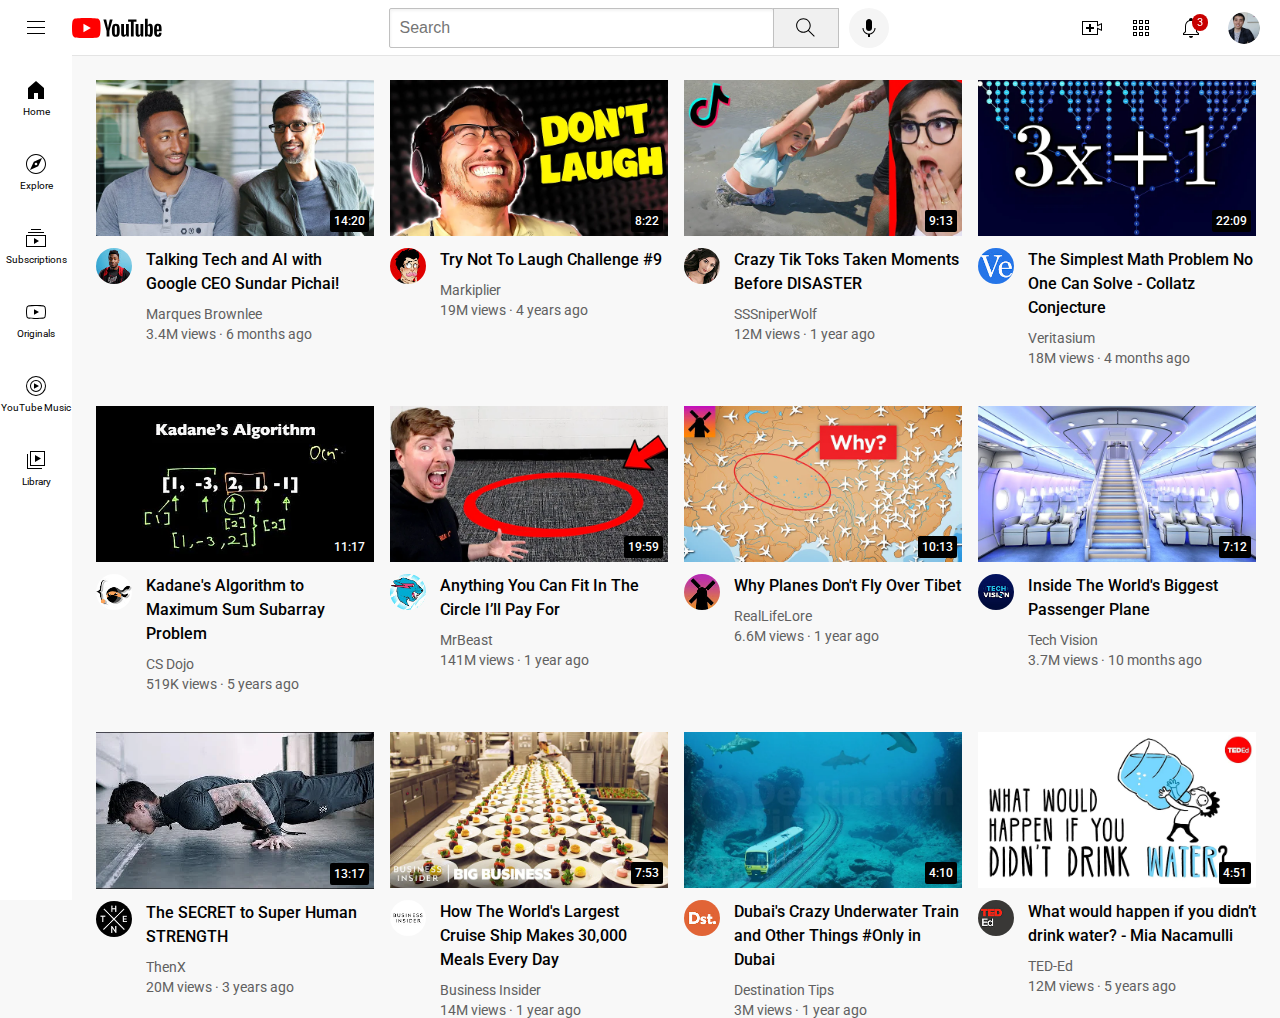
<file: index.html>
<!DOCTYPE html>
<html>
  <head>
    <title>YouTube.com Clone</title>

    <link rel="preconnect" href="https://fonts.googleapis.com">
    <link rel="preconnect" href="https://fonts.gstatic.com" crossorigin>
    <link href="https://fonts.googleapis.com/css2?family=Roboto:wght@400;500;700&display=swap" rel="stylesheet">

    <link rel="stylesheet" href="styles/general.css">
    <link rel="stylesheet" href="styles/header.css">
    <link rel="stylesheet" href="styles/video.css">
    <link rel="stylesheet" href="styles/sidebar.css">
  </head>
  <body>
    <header class="header">
      <div class="left-section">
        <img class="hamburger-menu" src="icons/hamburger-menu.svg">
        <img class="youtube-logo" src="icons/youtube-logo.svg">
      </div>
      <div class="middle-section">
        <input class="search-bar" type="text" placeholder="Search">
        <button class="search-button">
          <img class="search-icon" src="icons/search.svg">
          <div class="tooltip">Search</div>
        </button>
        <!-- Put position absolute inside position relative -->
        <button class="voice-search-button">
          <img class="voice-search-icon" src="icons/voice-search-icon.svg">
          <div class="tooltip">Search with your voice</div>
        </button>
      </div>
      <div class="right-section">
        <div class="upload-icon-container">
          <img class="upload-icon" src="icons/upload.svg">
          <div class="tooltip">Create</div>
        </div>
        <div class="youtube-apps-icon-container">
          <img class="youtube-apps-icon" src="icons/youtube-apps.svg">
          <div class="tooltip">YouTube Apps</div>
        </div>
        <div class="notifications-icon-container">
          <img class="notifications-icon" src="icons/notifications.svg">
          <div class="notifications-count">3</div>
          <div class="tooltip">Notifications</div>
        </div>
        <img class="current-user-picture" src="channel-pictures/my-channel.jpeg">
      </div>
    </header>

    <nav class="sidebar">
      <div class="sidebar-link">
        <img src="icons/home.svg">
        <div>Home</div>
      </div>
      <div class="sidebar-link">
        <img src="icons/explore.svg">
        <div>Explore</div>
      </div>
      <div class="sidebar-link">
        <img src="icons/subscriptions.svg">
        <div>Subscriptions</div>
      </div>
      <div class="sidebar-link">
        <img src="icons/originals.svg">
        <div>Originals</div>
      </div>
      <div class="sidebar-link">
        <img src="icons/youtube-music.svg">
        <div>YouTube Music</div>
      </div>
      <div class="sidebar-link">
        <img src="icons/library.svg">
        <div>Library</div>
      </div>
    </nav>

    <main>
      <section class="video-grid">
        <div class="video-preview">
          <div class="thumbnail-row">
            <img class="thumbnail" src="thumbnails/thumbnail-1.webp">
            <div class="video-time">14:20</div>
          </div>
          <div class="video-info-grid">
            <div class="channel-picture">
              <img class="profile-picture" src="channel-pictures/channel-1.jpeg">
            </div>
            <div class="video-info">
              <p class="video-title">
                Talking Tech and AI with Google CEO Sundar Pichai!
              </p>
              <p class="video-author">
                Marques Brownlee
              </p>
              <p class="video-stats">
                3.4M views &#183; 6 months ago
              </p>
            </div>
          </div>
        </div>

        <div class="video-preview">
          <div class="thumbnail-row">
            <img class="thumbnail" src="thumbnails/thumbnail-2.webp">
            <div class="video-time">8:22</div>
          </div>
          <div class="video-info-grid">
            <div class="channel-picture">
              <img class="profile-picture" src="channel-pictures/channel-2.jpeg">
            </div>
            <div class="video-info">
              <p class="video-title">
                Try Not To Laugh Challenge #9
              </p>
              <p class="video-author">
                Markiplier
              </p>
              <p class="video-stats">
                19M views &#183; 4 years ago
              </p>
            </div>
          </div>
        </div>

        <div class="video-preview">
          <div class="thumbnail-row">
            <img class="thumbnail" src="thumbnails/thumbnail-3.webp">
            <div class="video-time">9:13</div>
          </div>
          <div class="video-info-grid">
            <div class="channel-picture">
              <img class="profile-picture" src="channel-pictures/channel-3.jpeg">
            </div>
            <div class="video-info">
              <p class="video-title">
                Crazy Tik Toks Taken Moments Before DISASTER
              </p>
              <p class="video-author">
                SSSniperWolf
              </p>
              <p class="video-stats">
                12M views &#183; 1 year ago
              </p>
            </div>
          </div>
        </div>

        <div class="video-preview">
          <div class="thumbnail-row">
            <img class="thumbnail" src="thumbnails/thumbnail-4.webp">
            <div class="video-time">22:09</div>
          </div>
          <div class="video-info-grid">
            <div class="channel-picture">
              <img class="profile-picture" src="channel-pictures/channel-4.jpeg">
            </div>
            <div class="video-info">
              <p class="video-title">
                The Simplest Math Problem No One Can Solve - Collatz Conjecture
              </p>
              <p class="video-author">
                Veritasium
              </p>
              <p class="video-stats">
                18M views &#183; 4 months ago
              </p>
            </div>
          </div>
        </div>

        <div class="video-preview">
          <div class="thumbnail-row">
            <img class="thumbnail" src="thumbnails/thumbnail-5.webp">
            <div class="video-time">11:17</div>
          </div>
          <div class="video-info-grid">
            <div class="channel-picture">
              <img class="profile-picture" src="channel-pictures/channel-5.jpeg">
            </div>
            <div class="video-info">
              <p class="video-title">
                Kadane's Algorithm to Maximum Sum Subarray Problem
              </p>
              <p class="video-author">
                CS Dojo
              </p>
              <p class="video-stats">
                519K views &#183; 5 years ago
              </p>
            </div>
          </div>
        </div>

        <div class="video-preview">
          <div class="thumbnail-row">
            <img class="thumbnail" src="thumbnails/thumbnail-6.webp">
            <div class="video-time">19:59</div>
          </div>
          <div class="video-info-grid">
            <div class="channel-picture">
              <img class="profile-picture" src="channel-pictures/channel-6.jpeg">
            </div>
            <div class="video-info">
              <p class="video-title">
                Anything You Can Fit In The Circle I’ll Pay For
              </p>
              <p class="video-author">
                MrBeast
              </p>
              <p class="video-stats">
                141M views &#183; 1 year ago
              </p>
            </div>
          </div>
        </div>

        <div class="video-preview">
          <div class="thumbnail-row">
            <img class="thumbnail" src="thumbnails/thumbnail-7.webp">
            <div class="video-time">10:13</div>
          </div>
          <div class="video-info-grid">
            <div class="channel-picture">
              <img class="profile-picture" src="channel-pictures/channel-7.jpeg">
            </div>
            <div class="video-info">
              <p class="video-title">
                Why Planes Don't Fly Over Tibet
              </p>
              <p class="video-author">
                RealLifeLore
              </p>
              <p class="video-stats">
                6.6M views &#183; 1 year ago
              </p>
            </div>
          </div>
        </div>

        <div class="video-preview">
          <div class="thumbnail-row">
            <img class="thumbnail" src="thumbnails/thumbnail-8.webp">
            <div class="video-time">7:12</div>
          </div>
          <div class="video-info-grid">
            <div class="channel-picture">
              <img class="profile-picture" src="channel-pictures/channel-8.jpeg">
            </div>
            <div class="video-info">
              <p class="video-title">
                Inside The World's Biggest Passenger Plane
              </p>
              <p class="video-author">
                Tech Vision
              </p>
              <p class="video-stats">
                3.7M views &#183; 10 months ago
              </p>
            </div>
          </div>
        </div>

        <div class="video-preview">
          <div class="thumbnail-row">
            <img class="thumbnail" src="thumbnails/thumbnail-9.webp">
            <div class="video-time">13:17</div>
          </div>
          <div class="video-info-grid">
            <div class="channel-picture">
              <img class="profile-picture" src="channel-pictures/channel-9.jpeg">
            </div>
            <div class="video-info">
              <p class="video-title">
                The SECRET to Super Human STRENGTH
              </p>
              <p class="video-author">
                ThenX
              </p>
              <p class="video-stats">
                20M views &#183; 3 years ago
              </p>
            </div>
          </div>
        </div>

        <div class="video-preview">
          <div class="thumbnail-row">
            <img class="thumbnail" src="thumbnails/thumbnail-10.webp">
            <div class="video-time">7:53</div>
          </div>
          <div class="video-info-grid">
            <div class="channel-picture">
              <img class="profile-picture" src="channel-pictures/channel-10.jpeg">
            </div>
            <div class="video-info">
              <p class="video-title">
                How The World's Largest Cruise Ship Makes 30,000 Meals Every Day
              </p>
              <p class="video-author">
                Business Insider
              </p>
              <p class="video-stats">
                14M views &#183; 1 year ago
              </p>
            </div>
          </div>
        </div>

        <div class="video-preview">
          <div class="thumbnail-row">
            <img class="thumbnail" src="thumbnails/thumbnail-11.webp">
            <div class="video-time">4:10</div>
          </div>
          <div class="video-info-grid">
            <div class="channel-picture">
              <img class="profile-picture" src="channel-pictures/channel-11.jpeg">
            </div>
            <div class="video-info">
              <p class="video-title">
                Dubai's Crazy Underwater Train and Other Things #Only in Dubai
              </p>
              <p class="video-author">
                Destination Tips
              </p>
              <p class="video-stats">
                3M views &#183; 1 year ago
              </p>
            </div>
          </div>
        </div>

        <div class="video-preview">
          <div class="thumbnail-row">
            <img class="thumbnail" src="thumbnails/thumbnail-12.webp">
            <div class="video-time">4:51</div>
          </div>
          <div class="video-info-grid">
            <div class="channel-picture">
              <img class="profile-picture" src="channel-pictures/channel-12.jpeg">
            </div>
            <div class="video-info">
              <p class="video-title">
                What would happen if you didn’t drink water? - Mia Nacamulli
              </p>
              <p class="video-author">
                TED-Ed
              </p>
              <p class="video-stats">
                12M views &#183; 5 years ago
              </p>
            </div>
          </div>
        </div>
      </section>
    </main>
  </body>
</html>
</file>
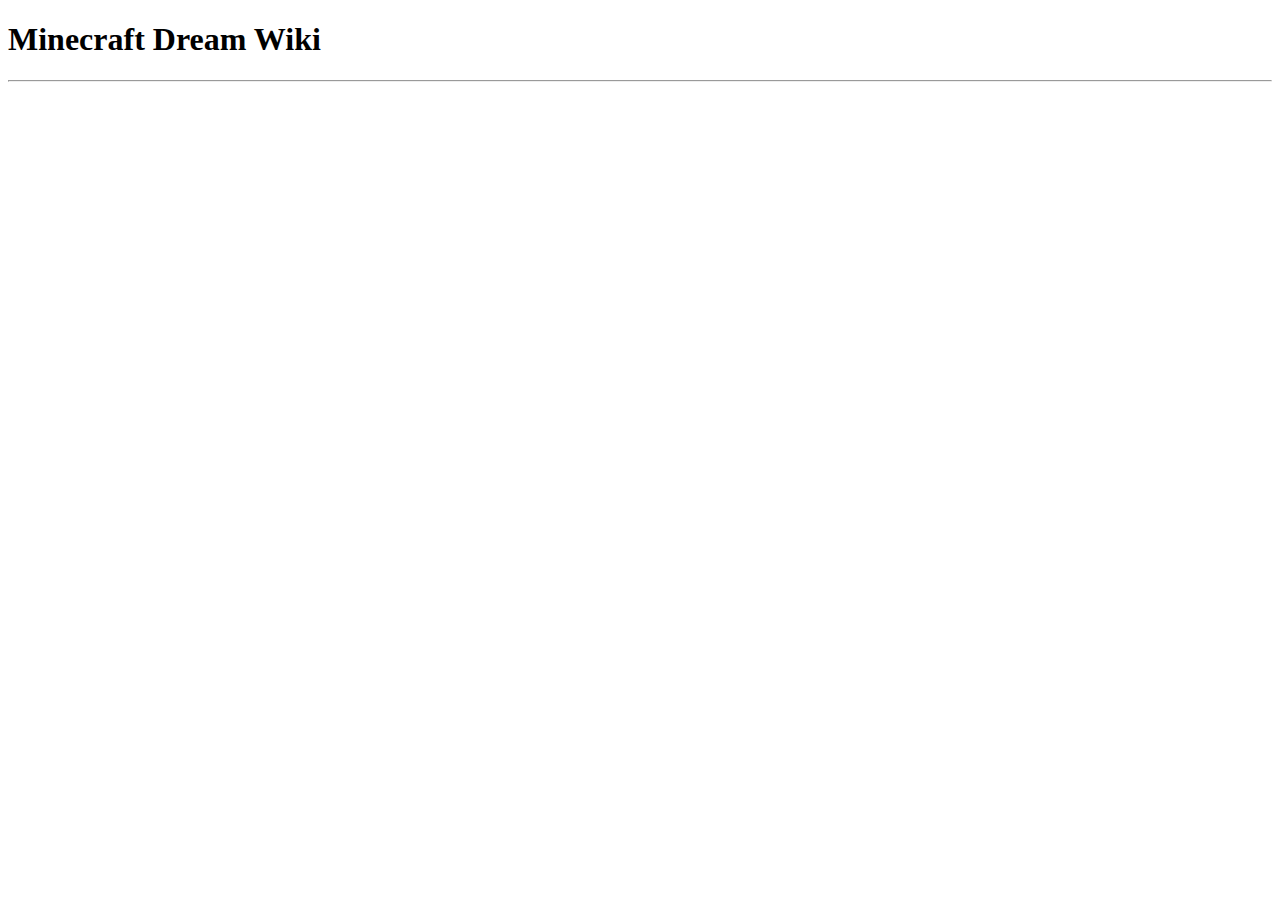
<file: images/index.html>
<!DOCTYPE html>
<html lang="en">
<head>
    <meta charset="UTF-8">
    <meta name="viewport" content="width=device-width, initial-scale=1.0">
    <title>Minecraft Dream Wiki</title>
    <link rel="icon" type="image/png" href="./images/favicon.png">
</head>
<body>
    <h1>Minecraft Dream Wiki </h1>
    <hr>

</body>
</html>
</file>
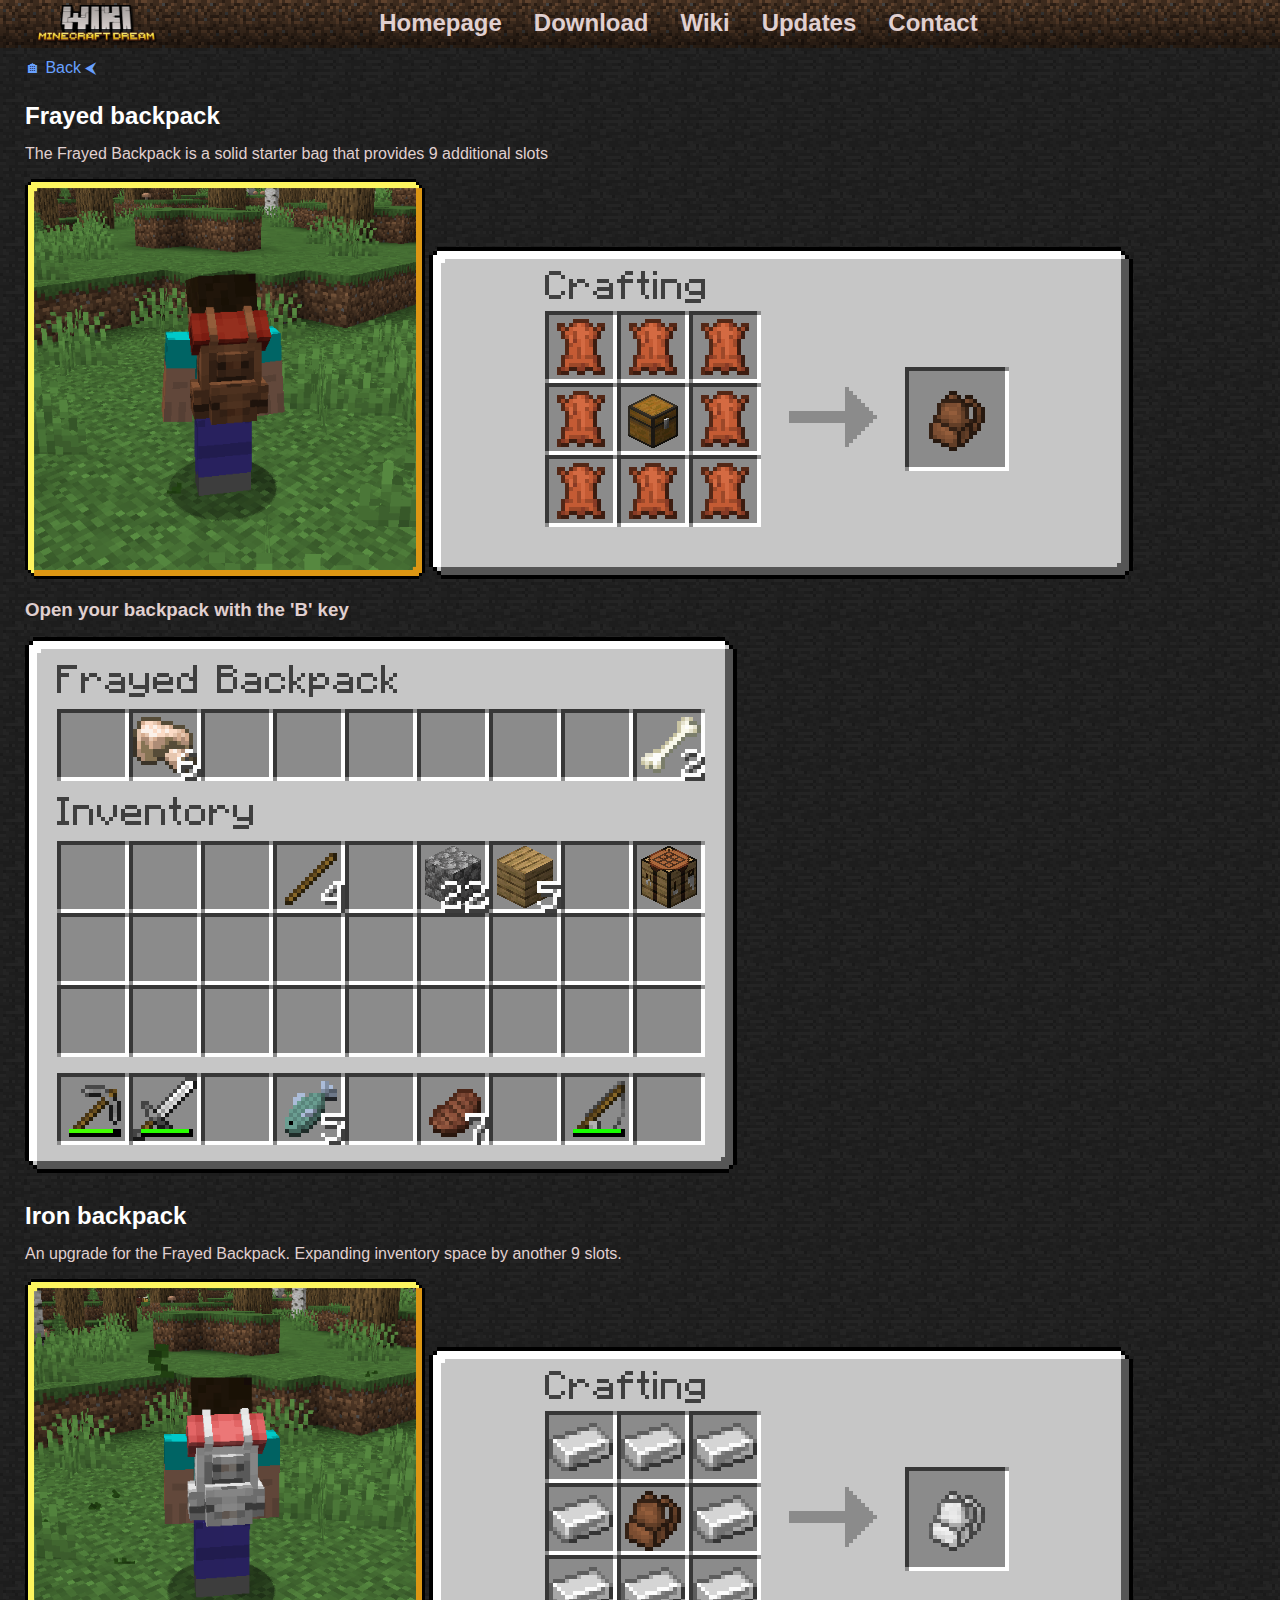
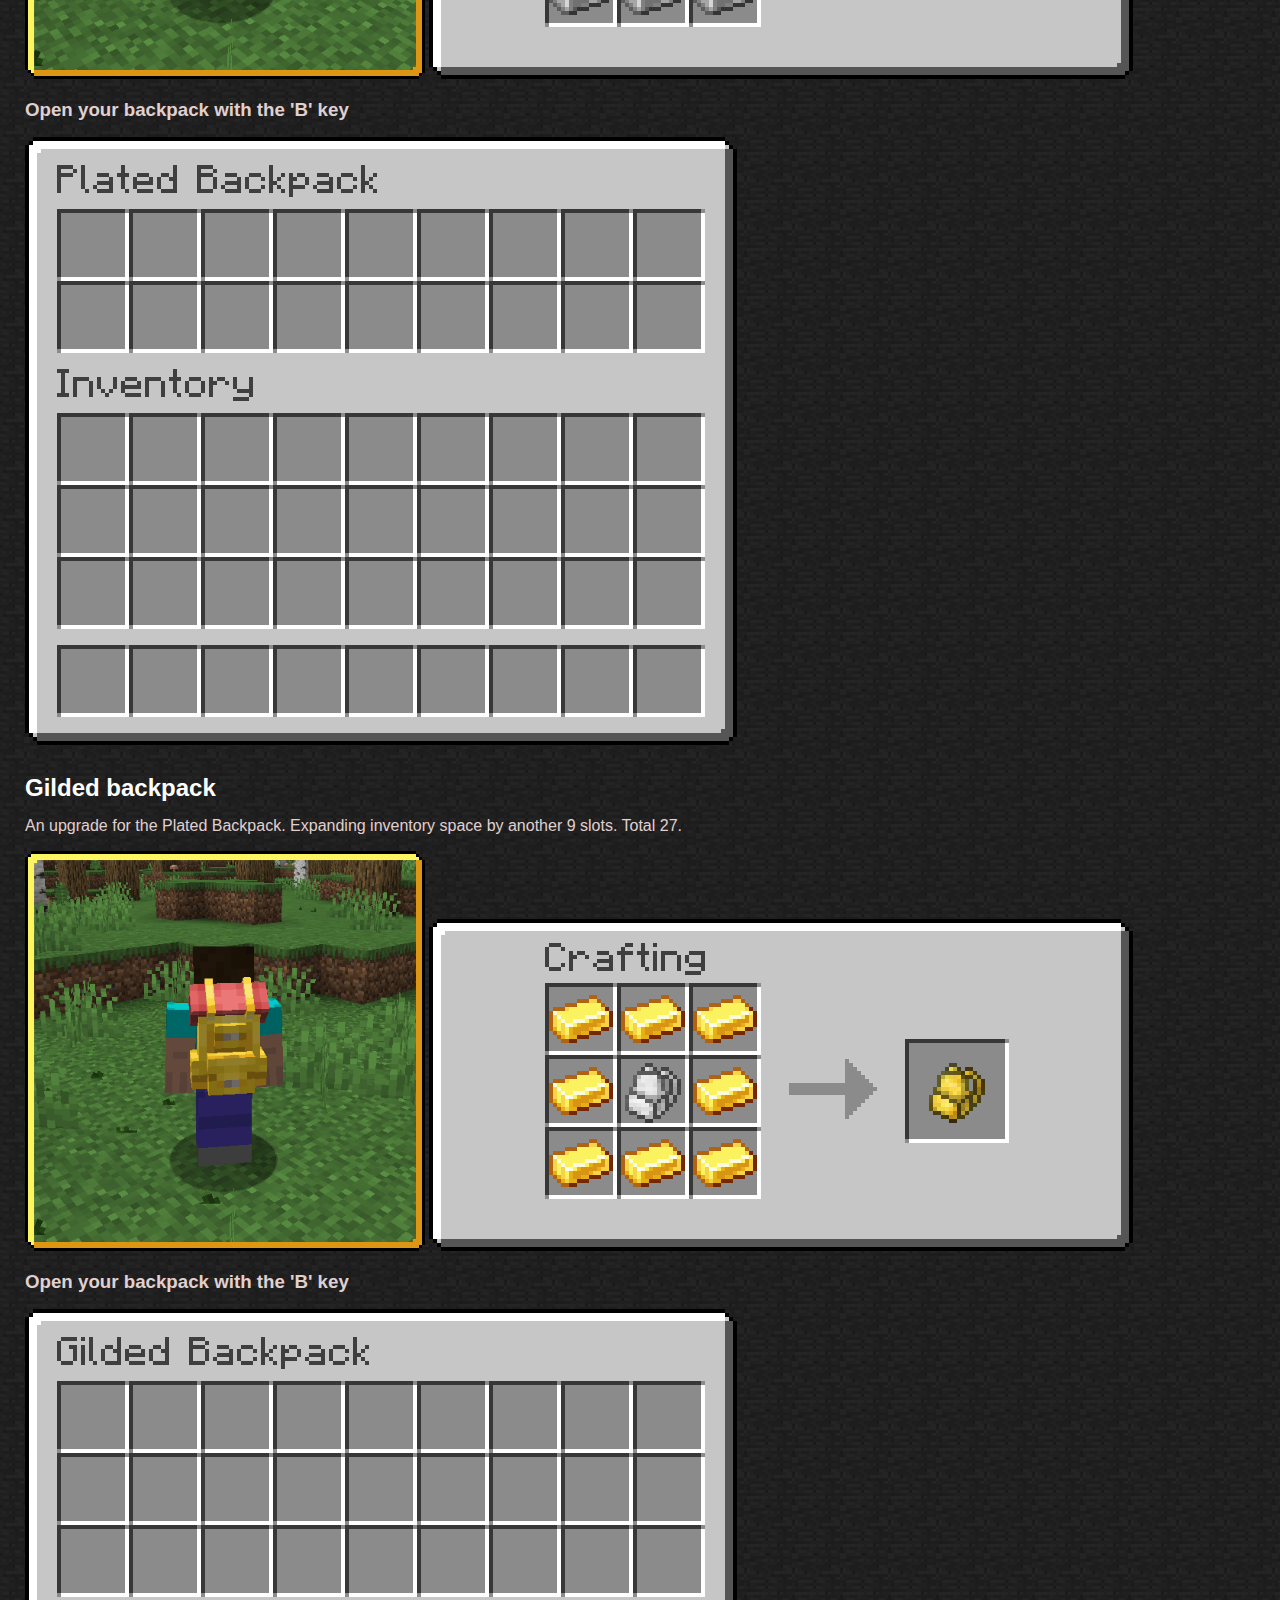
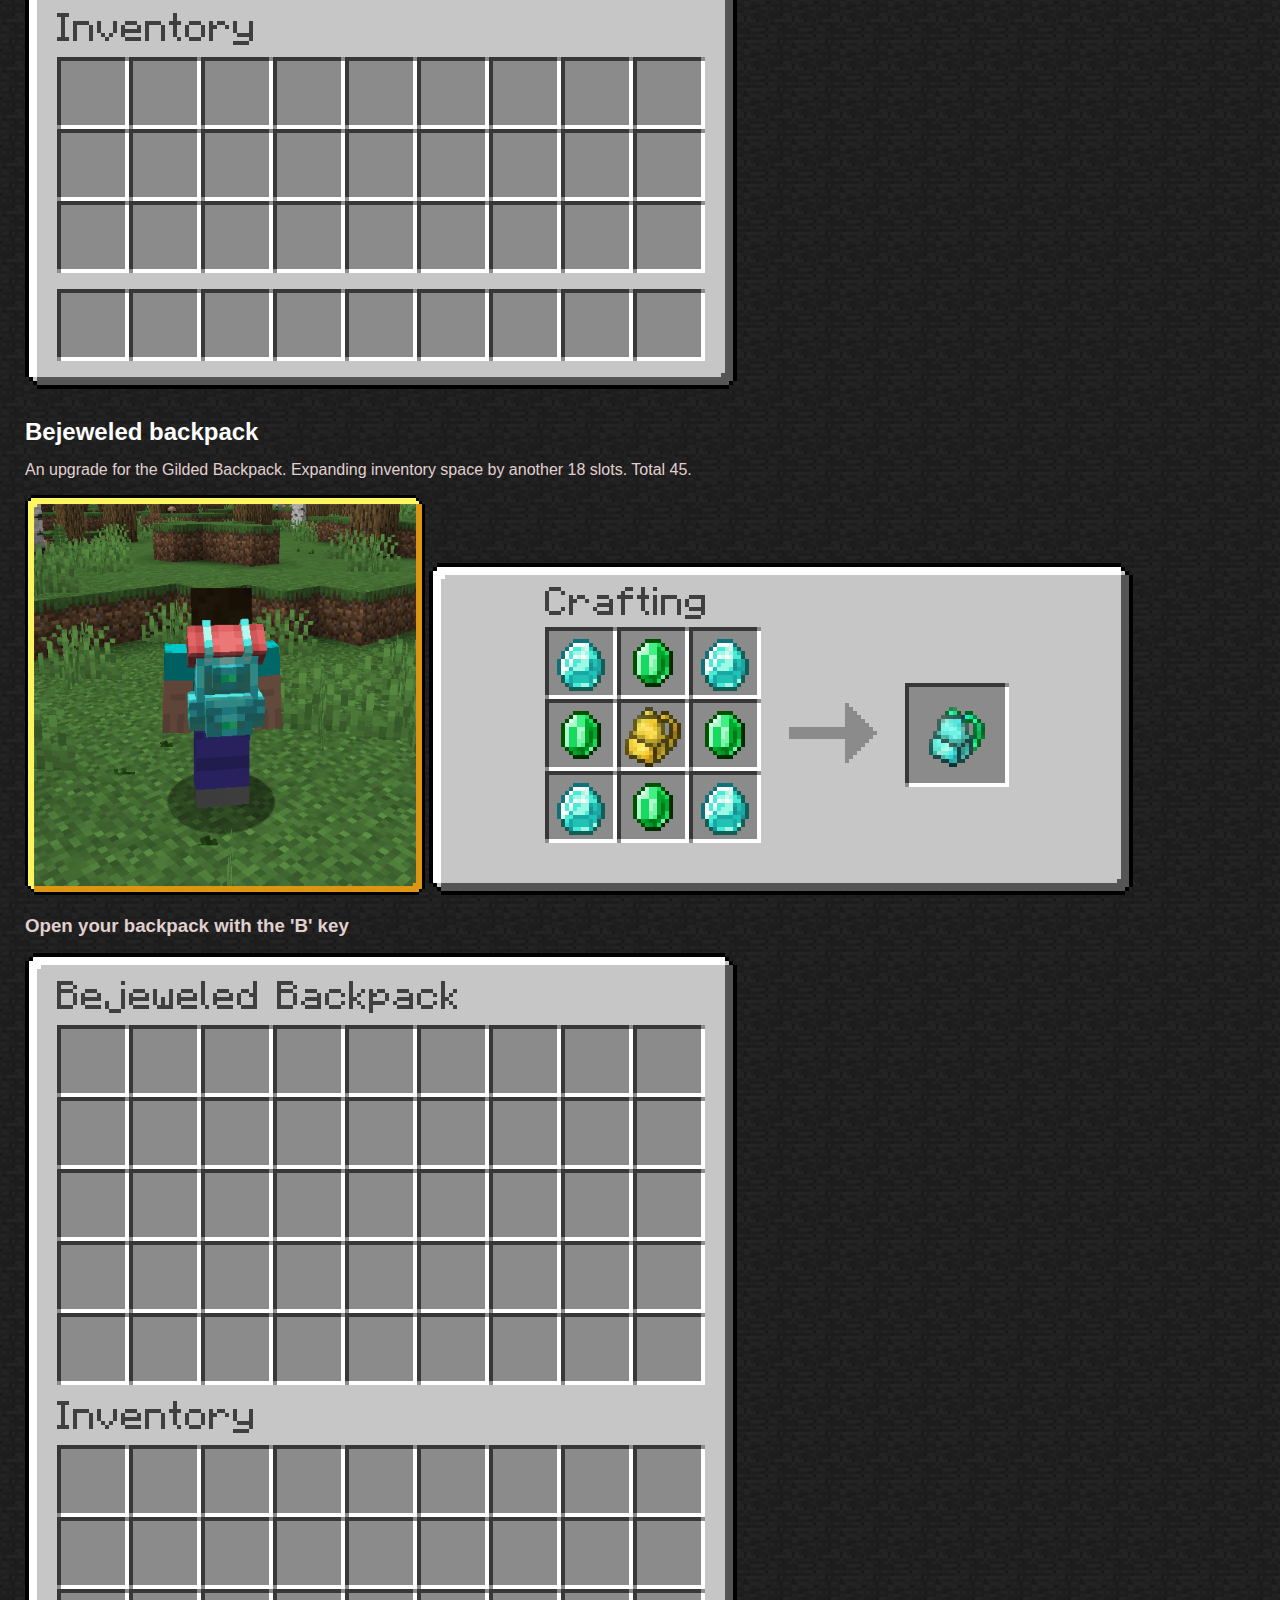
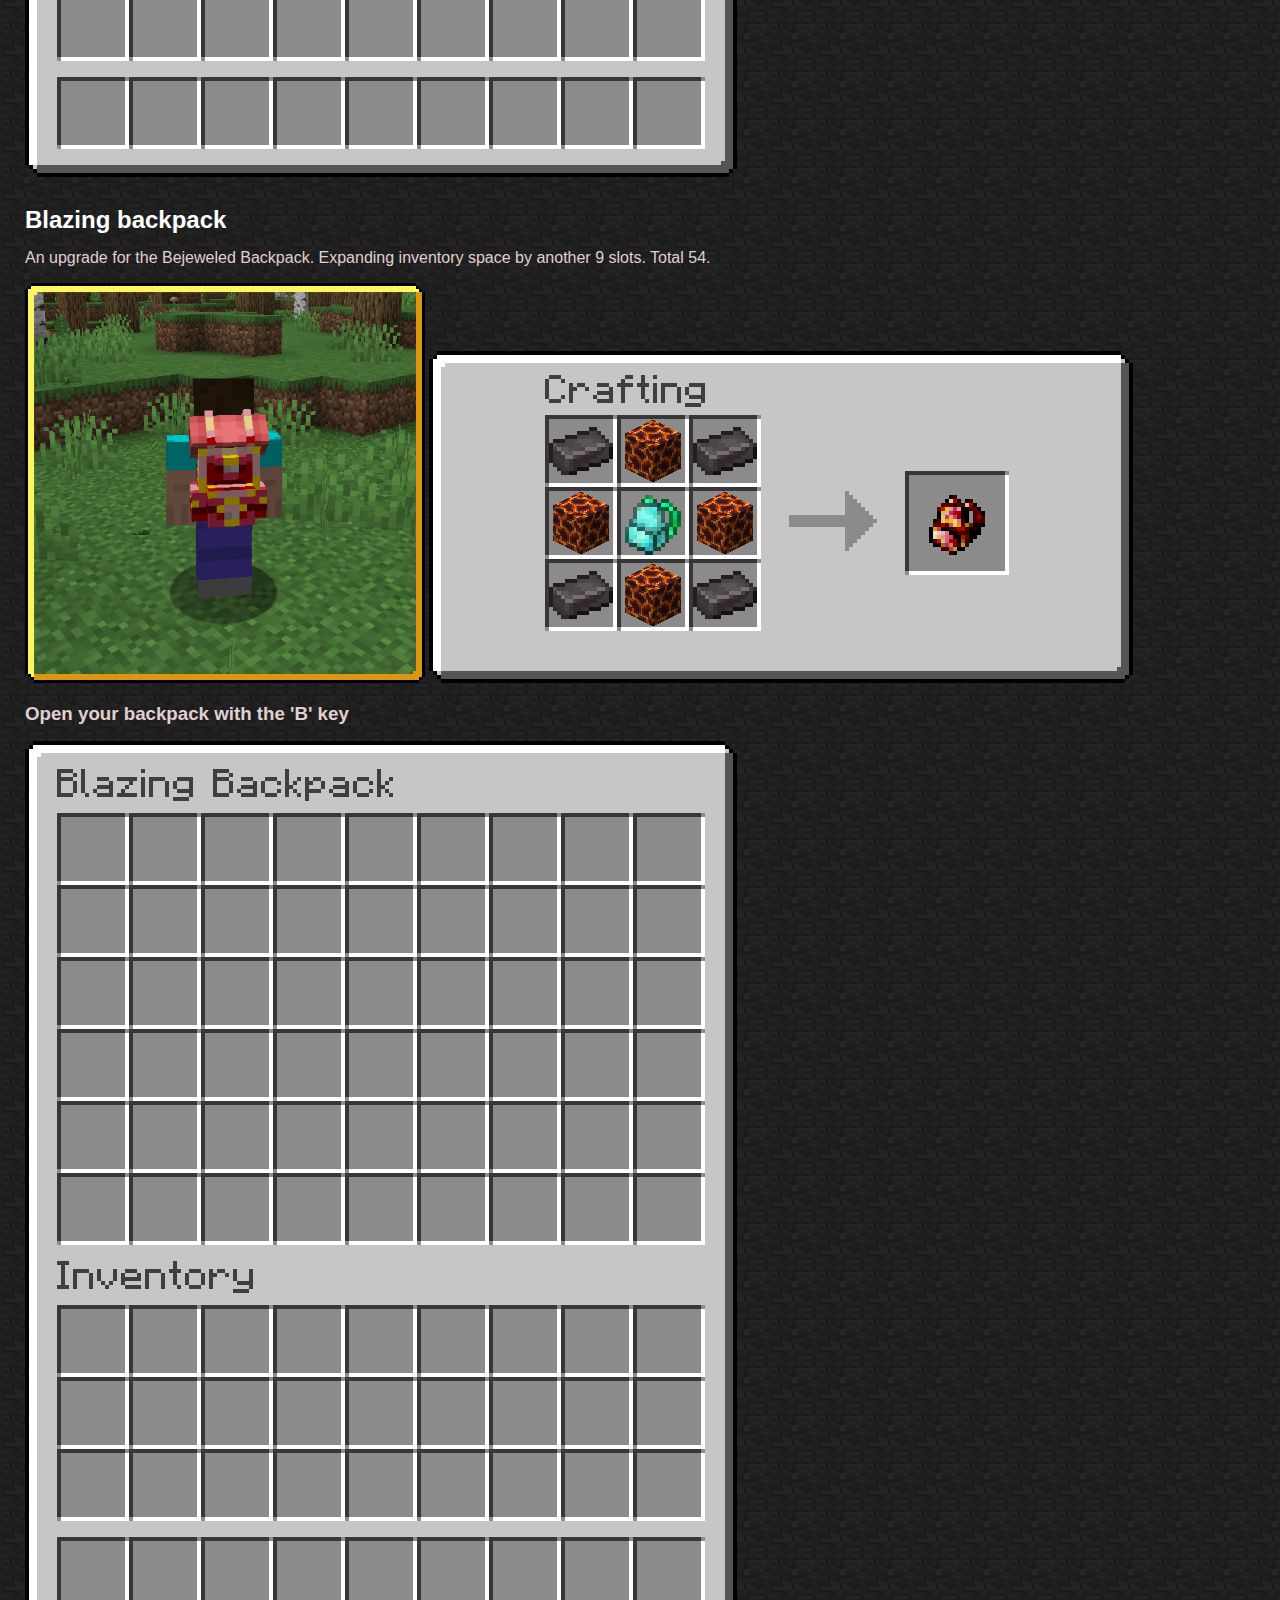
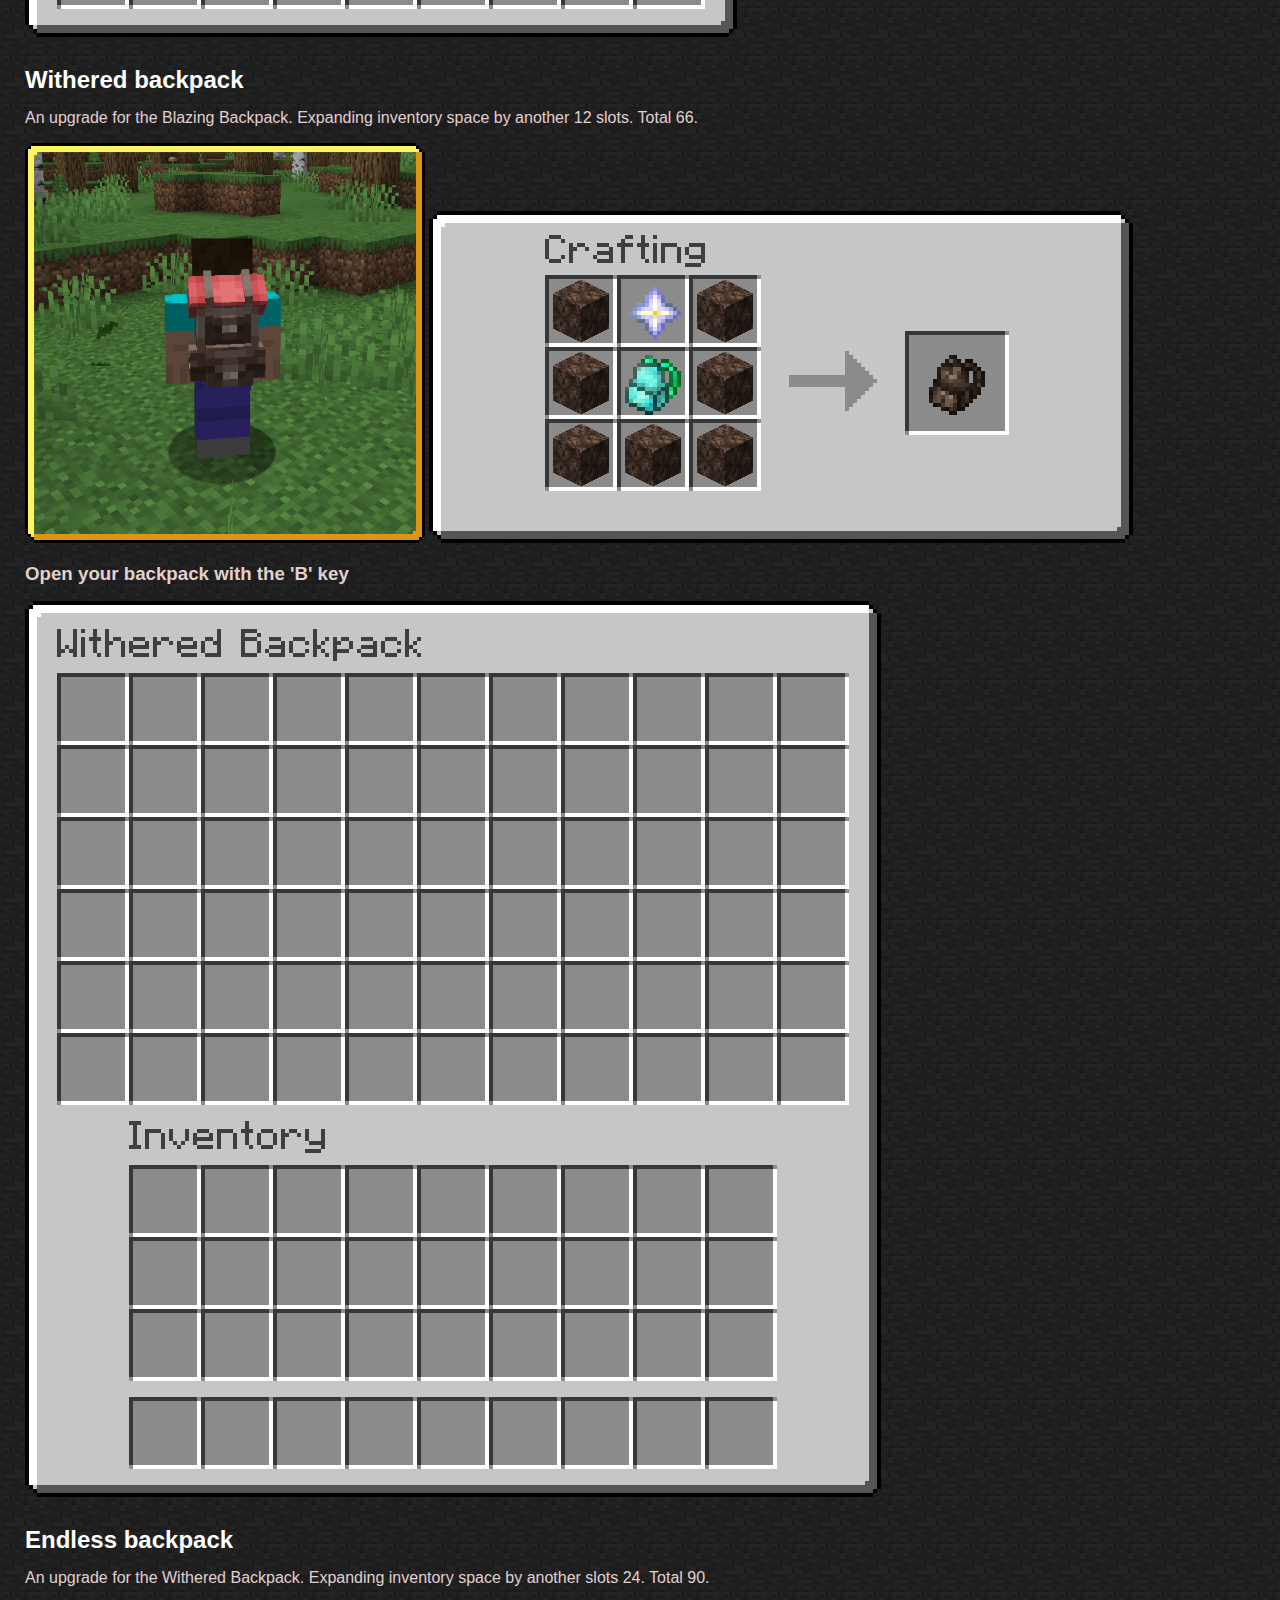
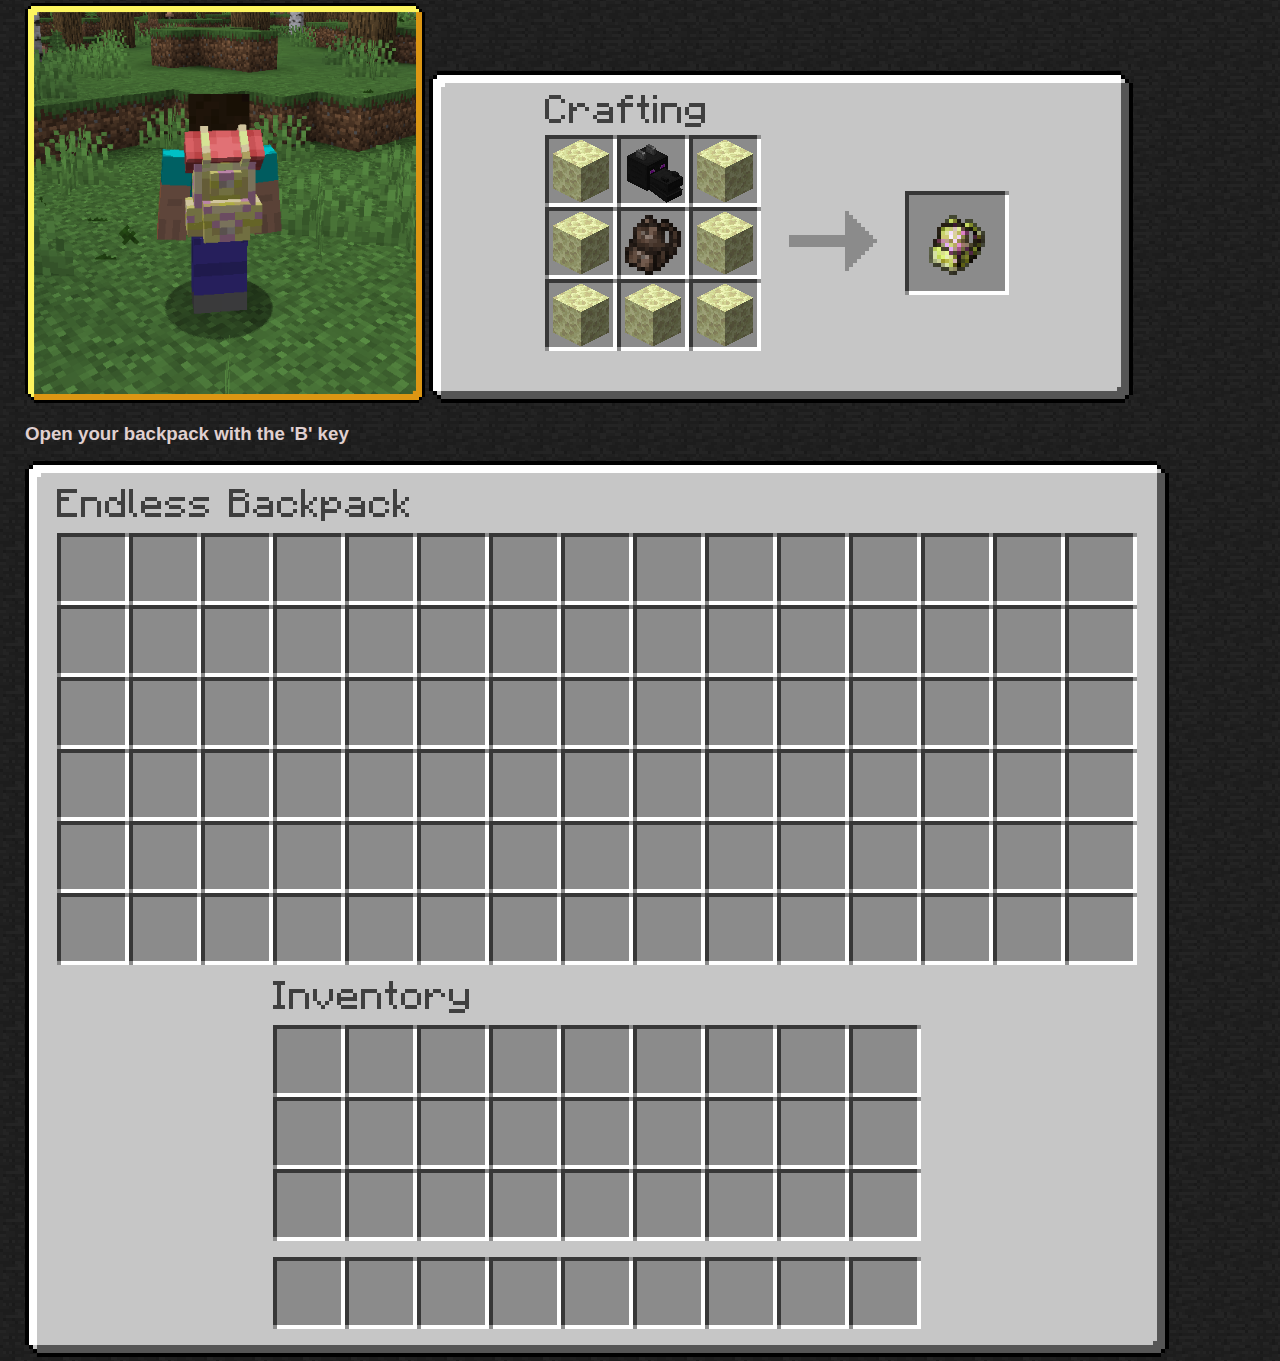
<file: backpacks.html>
<!DOCTYPE html>
<html lang="en">

<head>
    <meta charset="UTF-8">
    <meta name="viewport" content="width=device-width, initial-scale=1.0">
    <title>Wiki - Backpacks</title>
    <link rel="icon" type="image/png" href="assets/images/favicon.png">
    <link rel="stylesheet" href="backpacks.css">
    <style>
        .imgs {
            margin-top: 15px;
            margin-left: 25px;
        }

        a:hover {
            color: aqua;
        }

        a:active {
            color: rgb(212, 0, 255);
        }
    </style>
</head>

<body>

    <header class="top-bar">
        <div class="top-inner">
            <div class="logo">
                <a href="wiki.html" class="logo-link">
                    <img src="assets/images/shadow_wiki_mcd.png">
                </a>
            </div>
            <nav class="nav-links">
                <a href="index.html">Homepage</a>
                <a href="download.html">Download</a>
                <a href="wiki.html">Wiki</a>
                <a href="updates.html">Updates</a>
                <a href="contact.html">Contact</a>
            </nav>
        </div>

    </header>

    <a href="wiki.html" style="margin: 25px; text-decoration: none;">🏠︎ Back ⮜</a>



    <h2 style="margin-top:25px; margin-left:25px; color:#ffffff">Frayed backpack</h2>


    <div class="imgs">
        <p style=" margin-bottom: 16px">The Frayed Backpack is a solid starter bag that provides 9
            additional slots</p>
        <img src="assets/wiki/backpacks/gold_bdr_forest_wear.png" style="width: 400px;">
        <img src="assets/wiki/backpacks/leather_crafting.png"><br>
        <h3 style="margin-top: 16px; margin-bottom: 16px">Open your backpack with the 'B' key</h3>
        <img src="assets/wiki/backpacks/frayed_inv.png">


    </div>

    <h2 style="margin-top:25px; margin-left:25px; color:#ffffff">Iron backpack</h2>

    <div class="imgs">
        <p style=" margin-bottom: 16px">An upgrade for the Frayed Backpack. Expanding inventory space by another 9
            slots.
        </p>
        <img src="assets/wiki/backpacks/gold_bdr_iron.png" style="width: 400px;">
        <img src="assets/wiki/backpacks/iron_crafting.png"><br>
        <h3 style="margin-top: 16px; margin-bottom: 16px">Open your backpack with the 'B' key</h3>
        <img src="assets/wiki/backpacks/iron_inv.png">


    </div>

    <h2 style="margin-top:25px; margin-left:25px; color:#ffffff">Gilded backpack</h2>

    <div class="imgs">
        <p style=" margin-bottom: 16px">An upgrade for the Plated Backpack. Expanding inventory space by another 9
            slots. Total 27.
        </p>
        <img src="assets/wiki/backpacks/gold_bdr_gold.png" style="width: 400px;">
        <img src="assets/wiki/backpacks/gold_crafting.png"><br>
        <h3 style="margin-top: 16px; margin-bottom: 16px">Open your backpack with the 'B' key</h3>
        <img src="assets/wiki/backpacks/gold_inv.png">


    </div>

    <h2 style="margin-top:25px; margin-left:25px; color:#ffffff">Bejeweled backpack</h2>

    <div class="imgs">
        <p style=" margin-bottom: 16px">An upgrade for the Gilded Backpack. Expanding inventory space by another 18
            slots. Total 45.
        </p>
        <img src="assets/wiki/backpacks/gold_bdr_diamond.png" style="width: 400px;">
        <img src="assets/wiki/backpacks/diamond_crafting.png"><br>
        <h3 style="margin-top: 16px; margin-bottom: 16px">Open your backpack with the 'B' key</h3>
        <img src="assets/wiki/backpacks/diamond_inv.png">


    </div>

    <h2 style="margin-top:25px; margin-left:25px; color:#ffffff">Blazing backpack</h2>

    <div class="imgs">
        <p style=" margin-bottom: 16px">An upgrade for the Bejeweled Backpack. Expanding inventory space by another 9
            slots. Total 54.
        </p>
        <img src="assets/wiki/backpacks/gold_bdr_nether.png" style="width: 400px;">
        <img src="assets/wiki/backpacks/nether_crafting.png"><br>
        <h3 style="margin-top: 16px; margin-bottom: 16px">Open your backpack with the 'B' key</h3>
        <img src="assets/wiki/backpacks/nether_inv.png">


    </div>

    <h2 style="margin-top:25px; margin-left:25px; color:#ffffff">Withered backpack</h2>

    <div class="imgs">
        <p style=" margin-bottom: 16px">An upgrade for the Blazing Backpack. Expanding inventory space by another 12
            slots. Total 66.
        </p>
        <img src="assets/wiki/backpacks/gold_bdr_wither.png" style="width: 400px;">
        <img src="assets/wiki/backpacks/wither_crafting.png"><br>
        <h3 style="margin-top: 16px; margin-bottom: 16px">Open your backpack with the 'B' key</h3>
        <img src="assets/wiki/backpacks/wither_inv.png">


    </div>

    <h2 style="margin-top:25px; margin-left:25px; color:#ffffff">Endless backpack</h2>

    <div class="imgs">
        <p style=" margin-bottom: 16px">An upgrade for the Withered Backpack. Expanding inventory space by another
            slots 24. Total 90.
        </p>
        <img src="assets/wiki/backpacks/gold_bdr_end.png" style="width: 400px;">
        <img src="assets/wiki/backpacks/end_crafting.png"><br>
        <h3 style="margin-top: 16px; margin-bottom: 16px">Open your backpack with the 'B' key</h3>
        <img src="assets/wiki/backpacks/end_inv.png">


    </div>

</body>

</html>
</file>
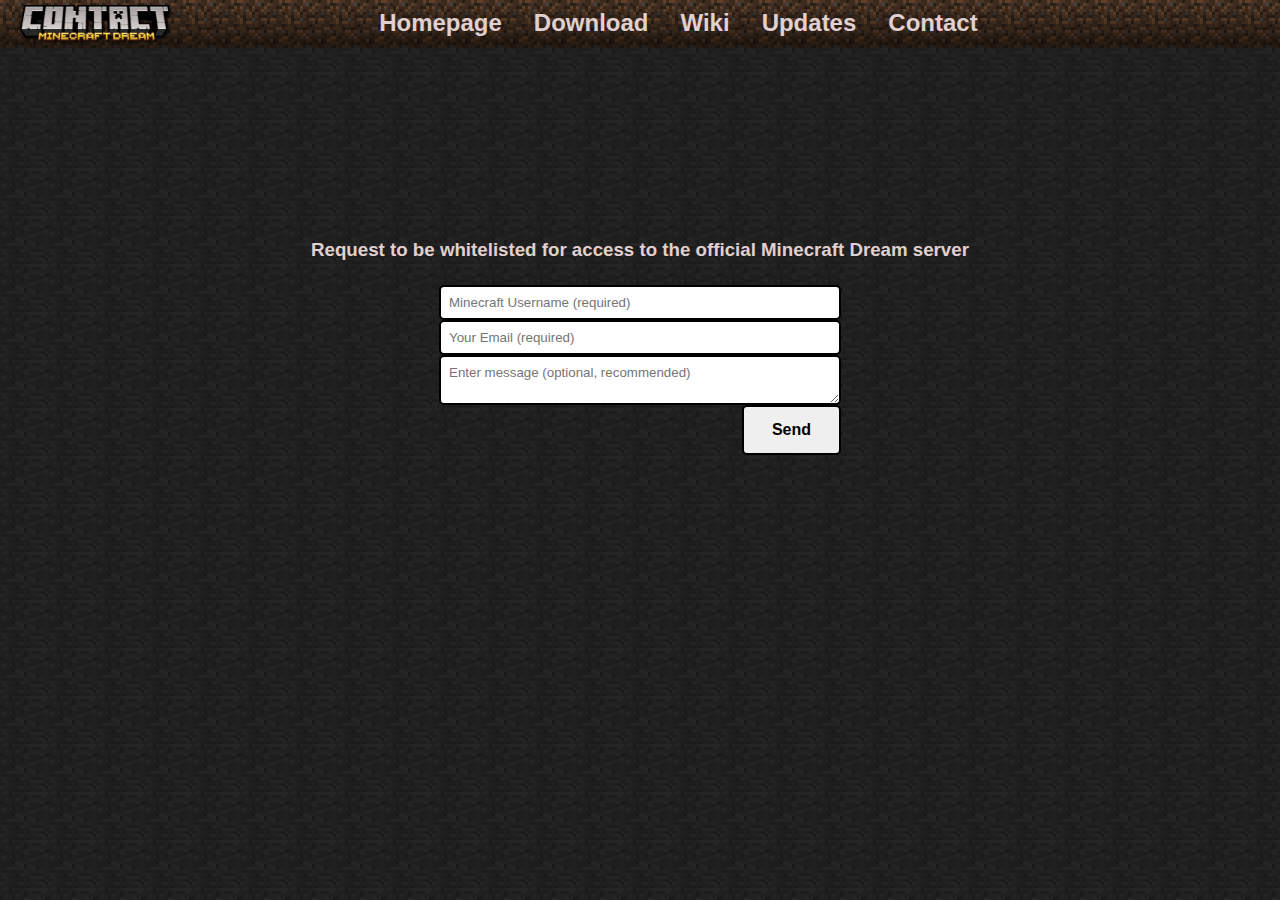
<file: contact.html>
<!DOCTYPE html>
<html lang="en">

<head>
    <meta charset="UTF-8">
    <meta name="viewport" content="width=device-width, initial-scale=1.0">
    <title>Contact</title>
    <link rel="stylesheet" href="contact.css">
    <link rel="icon" type="image/png" href="./assets/images/favicon.png">
    <style>
        .wip {
            margin-top: 30px;
            width: 100%;
            height: 100%;
            align-items: center;
            display: flex;
            justify-content: center;
        }

        .whitelist {
            margin-top: 180px;
            width: 100%;
            height: 100%;
            align-items: center;
            display: flex;
            justify-content: center;
        }

        .title {
            margin-top: 100px;
            width: 100%;
            height: 100%;
            align-items: center;
            display: flex;
            justify-content: center;
        }

        form {
            min-height: 1vh;
            display: flex;
            flex-direction: column;
            justify-content: center;
            align-items: center;
            padding: 24px;
            gap: 14;
            max-width: 450px;
            width: 100%;
            margin: 0 auto;
            border-radius: 5px;
            outline: none;

        }

        input,
        textarea {
            width: 100%;
            background-color: #ffffff;
            padding: 8px;
            border-radius: 5px;
            border: 2px solid rgb(0, 0, 0);
            font-family: 'Gill Sans', 'Gill Sans MT', Calibri, 'Trebuchet MS', sans-serif;
            outline: none;
        }

        input:focus,
        textarea:focus {
            outline: none;
            border-color: rgb(83, 128, 0);
        }

        button {
            color: rgb(0, 0, 0);
            font-size: 16px;
            font-weight: bolder;
            margin-left: auto;
            padding: 14px 28px;
            border-radius: 5px;
            border: 2px solid rgb(0, 0, 0);
            font-family: sans-serif;
        }

        button:hover {
            cursor: pointer;
            color: rgb(0, 89, 254);
            border-color: rgb(0, 89, 254);
            text-shadow: 1px 1px #a7a6a6;
        }
    </style>
</head>

<body>

    <header class="top-bar">
        <div class="top-inner">
            <div class="logo">
                <a href="contact.html" class="logo-link">
                    <img src="assets/images/shadow_contact_mcd.png">
                </a>
                <!--span class="logo-splash">1.8 out now!</span>-->
            </div>
            <nav class="nav-links">
                <a href="index.html">Homepage</a>
                <a href="download.html">Download</a>
                <a href="wiki.html">Wiki</a>
                <a href="updates.html">Updates</a>
                <a href="contact.html">Contact</a>
            </nav>
        </div>
    </header>


    <h3 class="whitelist">Request to be whitelisted for access to the official Minecraft Dream server</h3>

    <form method="POST" action="https://formsubmit.co/873388837d315aa56c193d7295624b45">
        <input type="hidden" name="_captcha" value="false">
        <input type="hidden" name="_subject" value="Whitelist Request">
        <input type="hidden" name="_autoresponse" value="Thank you for your Whitelist Submission.">
        <input type="hidden" name="_template" value="box">
        <input name="Username" type="text" placeholder="Minecraft Username (required)" required />
        <input name="Email" type="email" placeholder="Your Email (required)" required />
        <input type="hidden" name="_next" value="https://wiki.minecraftdream.com/submitted.html">
        <textarea name="Message" placeholder="Enter message (optional, recommended)"></textarea>
        <button type="submit">Send</button>
    </form>

</body>

</html>
</file>
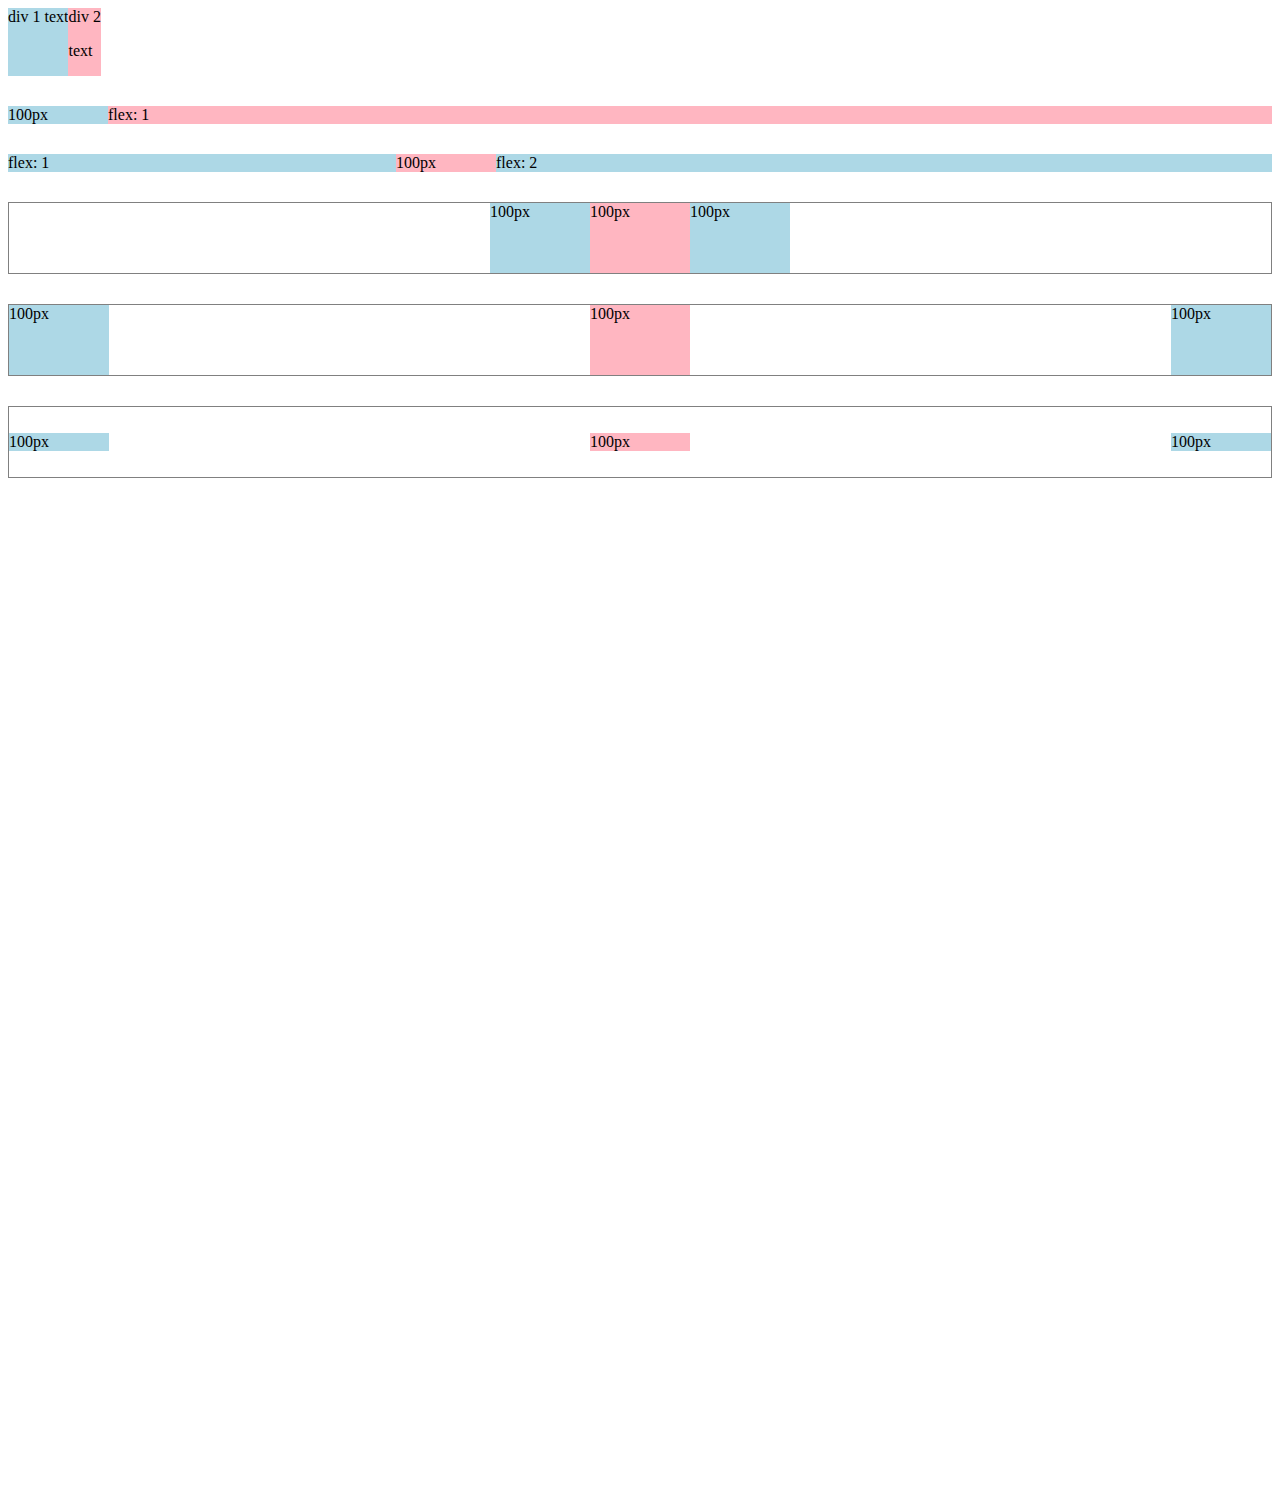
<file: flexbox.html>
<!DOCTYPE html>
<html>
  <head>
    <title>Flexbox Practice</title>
  </head>
  <body style="padding-bottom: 1000px;">
    <div style="
      display: flex;
      flex-direction: row;
    ">
      <div style="background-color: lightblue;">div 1 text</div>
      <div style="background-color: lightpink;">div 2 <p>text</p></div>
    </div>

    <div style="
      margin-top: 30px;
      display: flex;
      flex-direction: row;
    ">
      <div style="
        background-color: lightblue;
        width: 100px;
      ">100px</div>
      <div style="
        background-color: lightpink;
        flex: 1;
      ">flex: 1</div>
    </div>

    <div style="
      margin-top: 30px;
      display: flex;
      flex-direction: row;
    ">
      <div style="
        background-color: lightblue;
        flex: 1;
      ">flex: 1</div>
      <div style="
        background-color: lightpink;
        width: 100px;
      ">100px</div>
      <div style="
        background-color: lightblue;
        flex: 2;
      ">flex: 2</div>
    </div>

    <div style="
      margin-top: 30px;
      height: 70px;
      border-width: 1px;
      border-style: solid;
      border-color: gray;

      display: flex;
      flex-direction: row;
      justify-content: center;
    ">
      <div style="
        background-color: lightblue;
        width: 100px;
      ">100px</div>
      <div style="
        background-color: lightpink;
        width: 100px;
      ">100px</div>
      <div style="
        background-color: lightblue;
        width: 100px;
      ">100px</div>
    </div>

    <div style="
      margin-top: 30px;
      height: 70px;
      border-width: 1px;
      border-style: solid;
      border-color: gray;

      display: flex;
      flex-direction: row;
      justify-content: space-between;
    ">
      <div style="
        background-color: lightblue;
        width: 100px;
      ">100px</div>
      <div style="
        background-color: lightpink;
        width: 100px;
      ">100px</div>
      <div style="
        background-color: lightblue;
        width: 100px;
      ">100px</div>
    </div>

    <div style="
      margin-top: 30px;
      height: 70px;
      border-width: 1px;
      border-style: solid;
      border-color: gray;

      display: flex;
      flex-direction: row;
      justify-content: space-between;
      align-items: center;
    ">
      <div style="
        background-color: lightblue;
        width: 100px;
      ">100px</div>
      <div style="
        background-color: lightpink;
        width: 100px;
      ">100px</div>
      <div style="
        background-color: lightblue;
        width: 100px;
      ">100px</div>
    </div>
  </body>
</html>
</file>
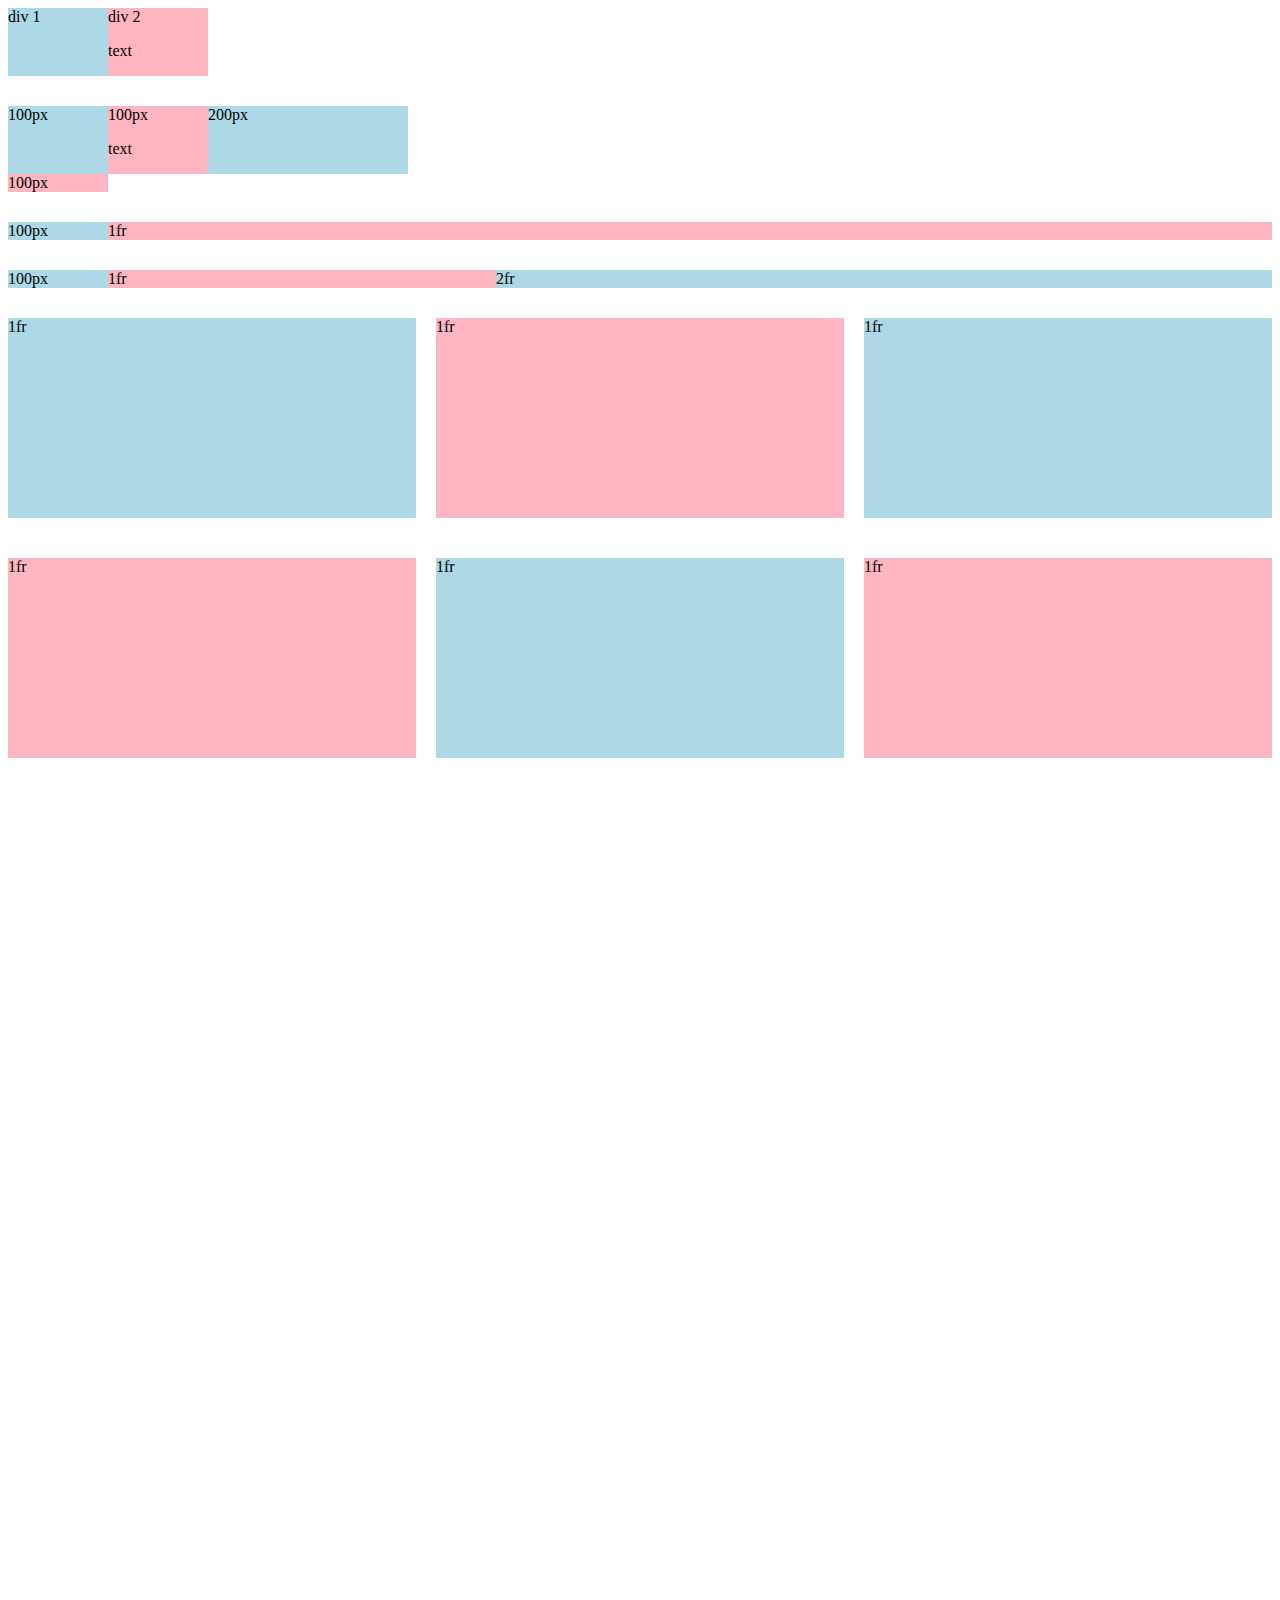
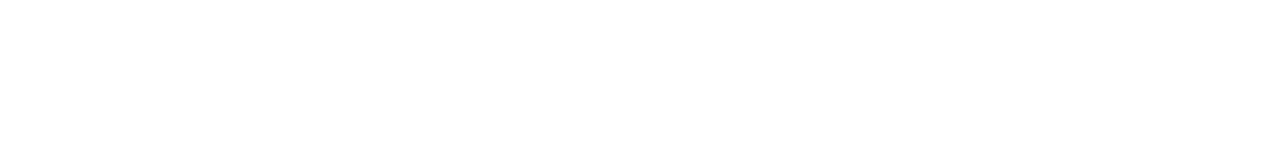
<file: grid.html>
<!DOCTYPE html>
<html>
  <head>
    <title>Grid Practice</title>
  </head>
  <body style="padding-bottom: 1000px;">
    <div style="
      display: grid;
      grid-template-columns: 100px 100px;
    ">
      <div style="background-color: lightblue;">div 1</div>
      <div style="background-color: lightpink;">div 2<p>text</p></div>
    </div>

    <div style="
      margin-top: 30px;
      display: grid;
      grid-template-columns: 100px 100px 200px;
    ">
      <div style="background-color: lightblue;">100px</div>
      <div style="background-color: lightpink;">100px<p>text</p></div>
      <div style="background-color: lightblue;">200px</div>
      <div style="background-color: lightpink;">100px</div>
    </div>

    <div style="
      margin-top: 30px;
      display: grid;
      grid-template-columns: 100px 1fr;
    ">
      <div style="background-color: lightblue;">100px</div>
      <div style="background-color: lightpink;">1fr</div>
    </div>

    <div style="
      margin-top: 30px;
      display: grid;
      grid-template-columns: 100px 1fr 2fr;
    ">
      <div style="background-color: lightblue;">100px</div>
      <div style="background-color: lightpink;">1fr</div>
      <div style="background-color: lightblue;">2fr</div>
    </div>

    <div style="
      margin-top: 30px;
      display: grid;
      grid-template-columns: 1fr 1fr 1fr;
      column-gap: 20px;
      row-gap: 40px;
    ">
      <div style="background-color: lightblue; height: 200px;">1fr</div>
      <div style="background-color: lightpink; height: 200px;">1fr</div>
      <div style="background-color: lightblue; height: 200px;">1fr</div>
      <div style="background-color: lightpink; height: 200px;">1fr</div>
      <div style="background-color: lightblue; height: 200px;">1fr</div>
      <div style="background-color: lightpink; height: 200px;">1fr</div>
    </div>
  </body>
</html>
</file>
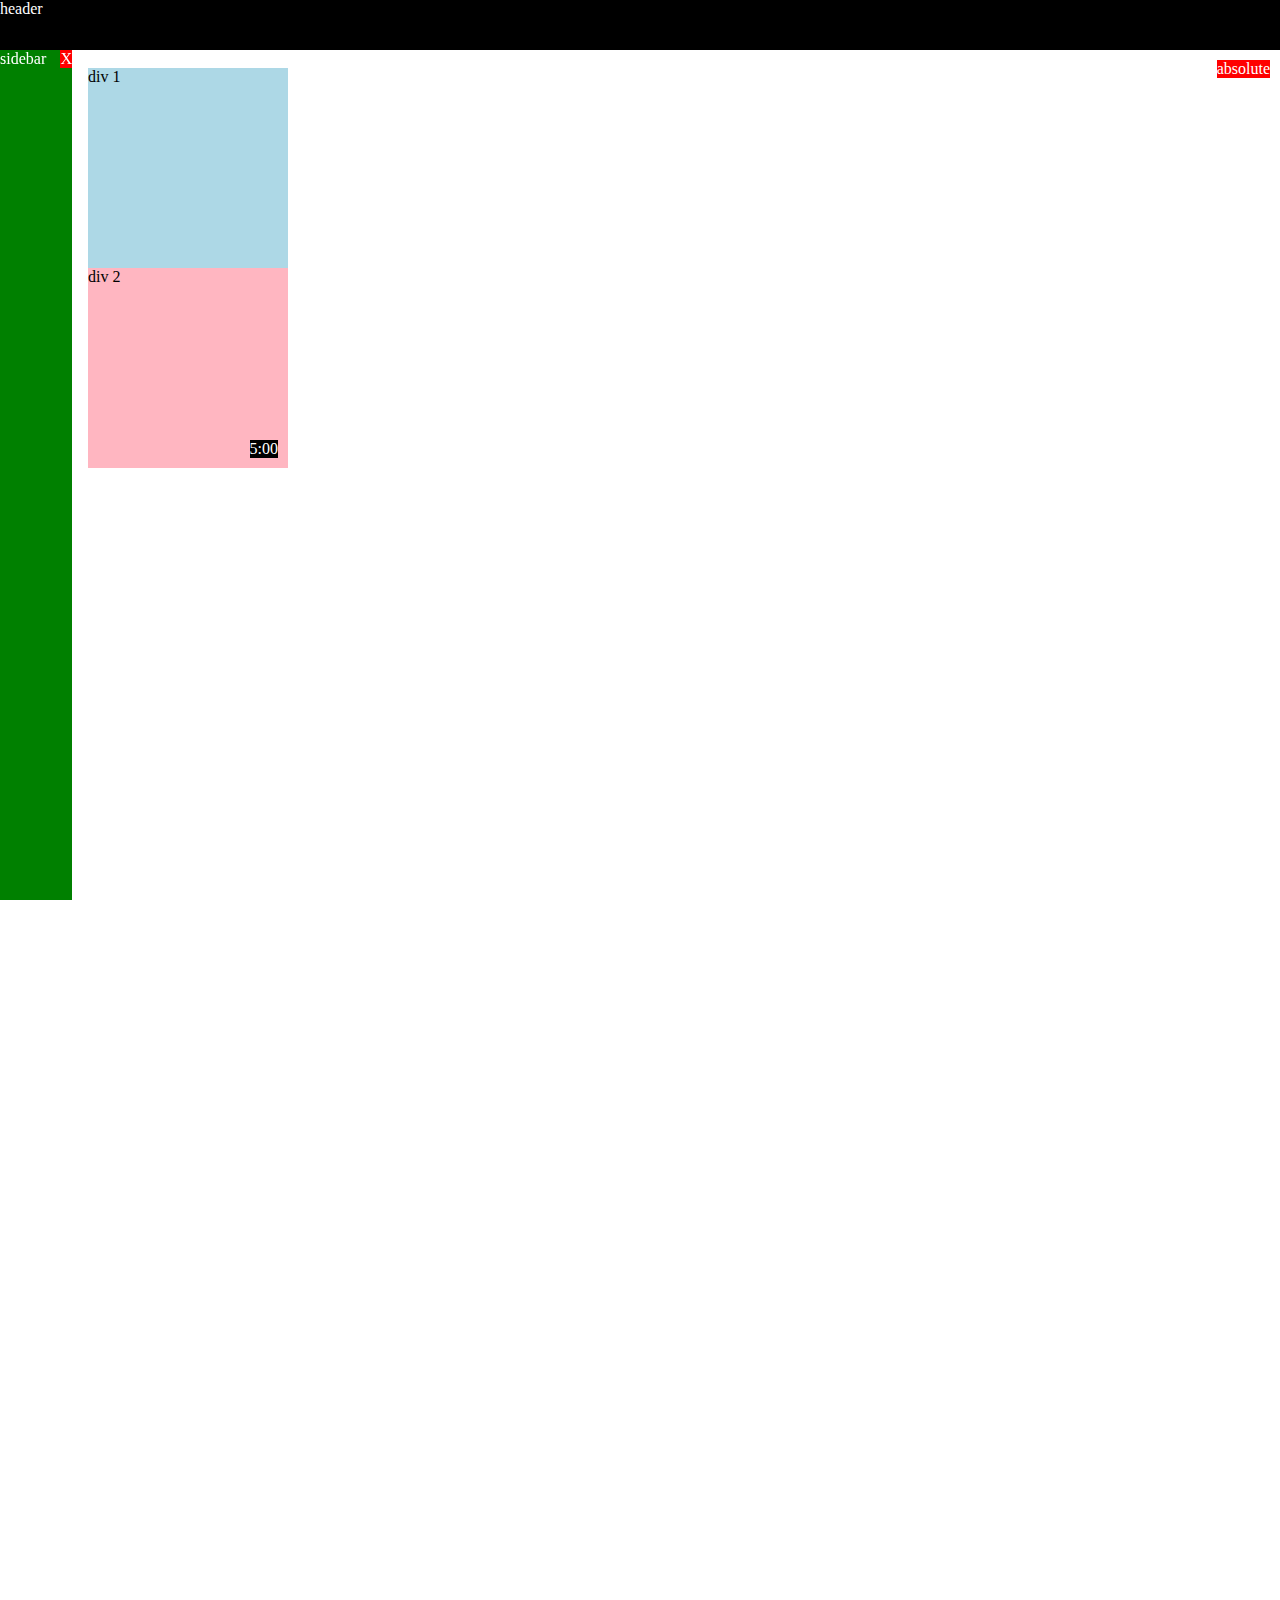
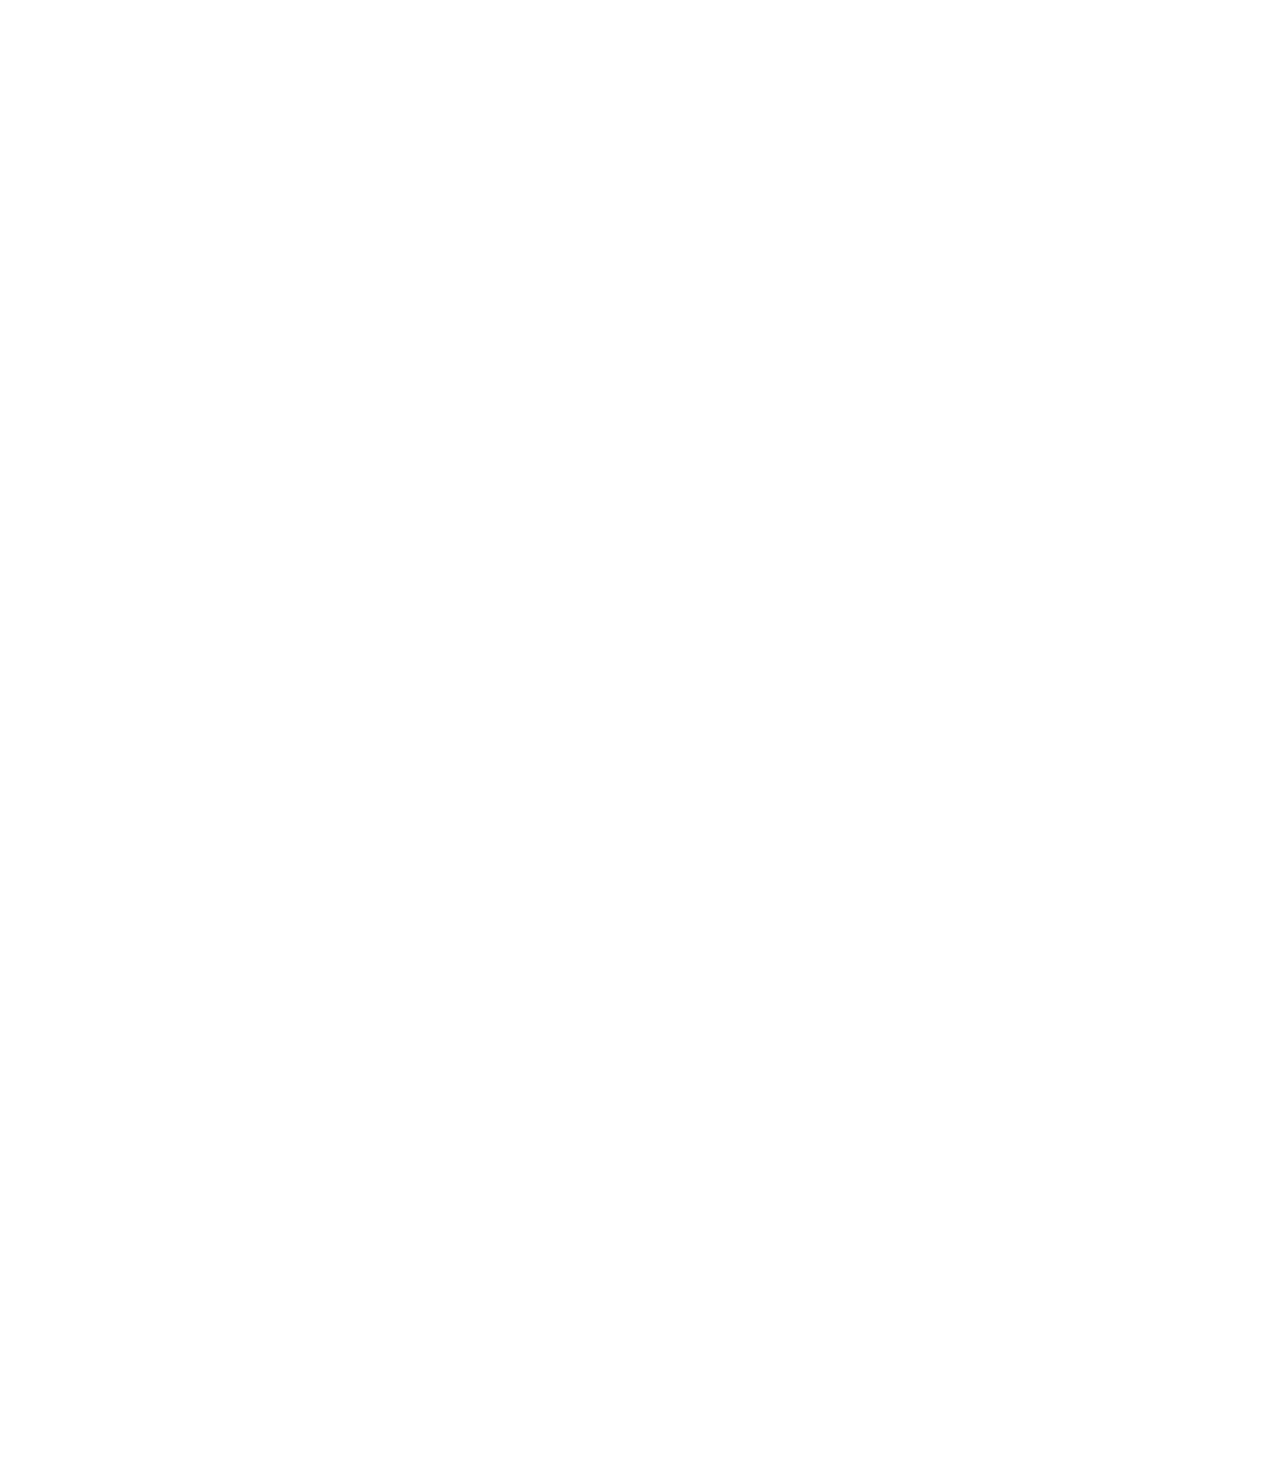
<file: position.html>
<!DOCTYPE html>
<html>
  <head>
    <title>Position Practice</title>
  </head>
  <body style="
    height: 3000px;
    padding-top: 60px;
    padding-left: 80px;
  ">
    <div style="
      background-color: black;
      color: white;
      position: fixed;
      top: 0;
      left: 0;
      right: 0;
      height: 50px;
      z-index: 100;
    ">header</div>

    <div style="
      background-color: green;
      color: white;
      position: fixed;
      left: 0;
      bottom: 0;
      top: 50px;
      width: 72px;
    ">
      sidebar
      <div style="
        position: absolute;
        background-color: red;
        color: white;
        top: 0;
        right: 0;
      ">
        X
      </div>
    </div>

    <div style="
      position: absolute;
      background-color: red;
      color: white;
      top: 60px;
      right: 10px;
    ">
      absolute
    </div>

    <div style="
      background-color: lightblue;
      height: 200px;
      width: 200px;
      position: static;
    ">div 1</div>
    <div style="
      background-color: lightpink;
      height: 200px;
      width: 200px;
      position: relative;
    ">
      div 2
      <div style="
        position: absolute;
        background-color: black;
        color: white;
        bottom: 10px;
        right: 10px;
      ">
        5:00
      </div>
    </div>

  </body>
</html>
</file>
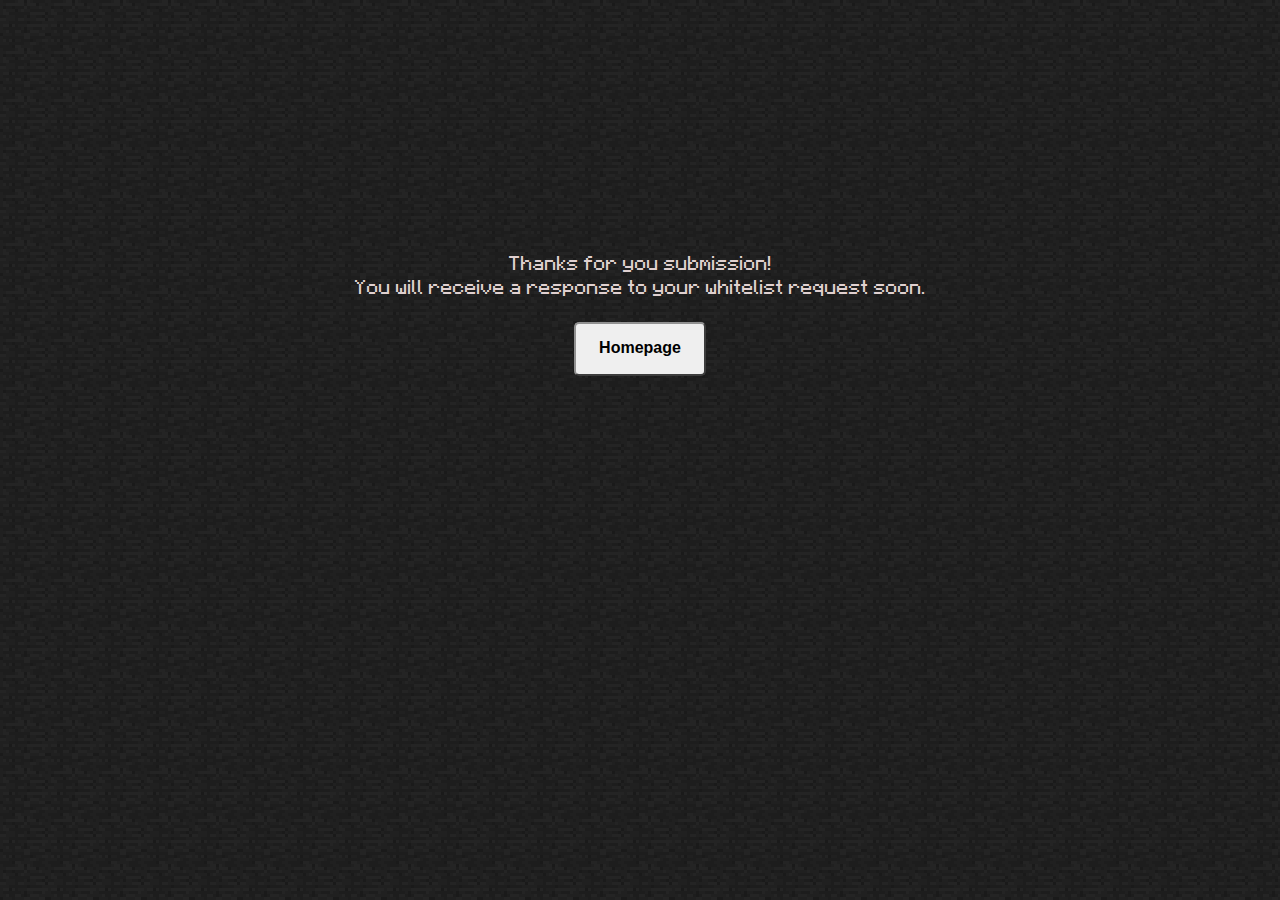
<file: submitted.html>
<!DOCTYPE html>
<html lang="en">

<head>
    <meta charset="UTF-8">
    <meta name="viewport" content="width='device-width', initial-scale=1.0">
    <title>Submitted!</title>
    <link rel="stylesheet" href="submitted.css">
    <link rel="shortcut icon" href="/assets/images/rcheck.ico" type="image/x-icon">

    <style>
        .thanks {
            margin-top: 250px;
            text-align: center;
        }

        .btn {
            color: rgb(0, 0, 0);
            font-family: sans-serif;
            font-weight: bolder;
            font-size: 16px;
            min-height: 6vh;
            display: flex;
            justify-content: center;
            align-items: center;
            padding: 0px 0 3px;
            gap: 14;
            max-width: 132px;
            width: 100%;
            margin: 0 auto;
            border-radius: 5px;
            border-color: rgb(145, 145, 145);
            outline: none;
        }

        .btn:hover {
            cursor: pointer;
            color: rgb(0, 89, 254);
            border-color: rgb(0, 89, 254);
            text-shadow: 1px 1px #a7a6a6;
        }
    </style>
</head>

<body>
    <p class="thanks">Thanks for you submission!<br> You will receive a response to your whitelist request soon.
    </p>
    <br>
    <form action="index.html">
        <button type="submit" class="btn">Homepage</button>
    </form>
</body>

</html>
</file>
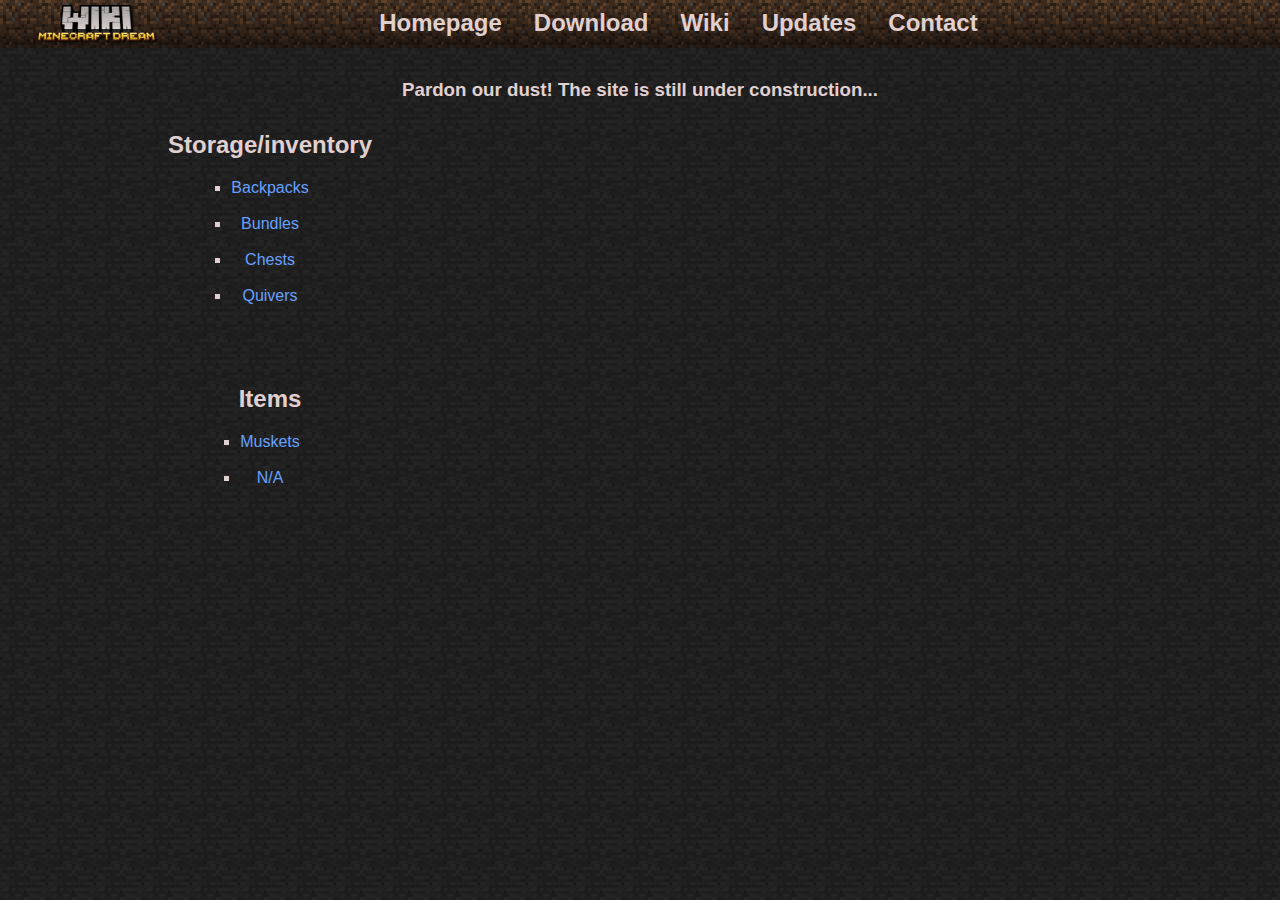
<file: wiki.html>
<!DOCTYPE html>
<html lang="en">

<head>
    <meta charset="UTF-8">
    <meta name="viewport" content="width=device-width, initial-scale=1.0">
    <title>Wiki</title>
    <link rel="stylesheet" href="wiki.css">
    <link rel="icon" type="image/png" href="./assets/images/favicon.png">
    <style>
        .title {
            margin-top: 80px;
            width: 100%;
            height: 100%;
            align-items: center;
            display: flex;
            justify-content: center;
        }

        .main {
            display: flex;
            align-items: center;
            justify-content: center;
        }

        .section {
            text-align: center;
            margin: -50px;
            width: 50%;
            height: 100%;
        }

        .dust {
            margin-top: 20px;

            display: flex;
            width: 100%;
            height: 100%;
            justify-content: center;
            align-items: center;
        }

        .items a {
            text-decoration: none;
        }

        .items a:hover {
            color: aqua;
        }

        .items a:active {
            color: rgb(212, 0, 255);
        }



        .items {
            list-style-type: square;
            margin-top: 20px;
            align-items: center;
            display: inline-block;
            justify-content: center;
        }
    </style>
</head>

<body>

    <header class="top-bar">
        <div class="top-inner">
            <div class="logo">
                <a href="wiki.html" class="logo-link">
                    <img src="assets/images/shadow_wiki_mcd.png">
                </a>
                <!--span class="logo-splash">1.8 out now!</span>-->
            </div>
            <nav class="nav-links">
                <a href="index.html">Homepage</a>
                <a href="download.html">Download</a>
                <a href="wiki.html">Wiki</a>
                <a href="updates.html">Updates</a>
                <a href="contact.html">Contact</a>
            </nav>
        </div>
    </header>

    <h3 class="dust">Pardon our dust! The site is still under construction...</h3>



    <section class="left section">



        <h2 class="title">Storage/inventory</h2>

        <div class="link">
            <ul class="items">
                <li><a href="backpacks.html">Backpacks</a></li><br>
                <li><a href="">Bundles</a></li><br>
                <li><a href="">Chests</a></li><br>
                <li><a href="">Quivers</a></li>
            </ul>
        </div>



        <h2 class="title">Items</h2>

        <div class="link">
            <ul class="items">
                <li><a href="">Muskets</a></li>
                <br>
                <li><a href="">N/A</a></li>
            </ul>
        </div>

    </section>
</body>

</html>
</file>
<file: styles/general.css>
p {
  margin-top: 0;
  margin-bottom: 0;
}

body {
  /* This style below will be inherited */
  font-family: Roboto, Arial;
  margin: 0;
  padding-top: 80px;
  padding-left: 96px;
  padding-right: 24px;
  background-color: rgb(248, 248, 248);
}
</file>
<file: styles/header.css>
.header {
  height: 55px;

  display: flex;
  flex-direction: row;
  justify-content: space-between;

  position: fixed;
  top: 0;
  left: 0;
  right: 0;
  z-index: 100;

  background-color: white;
  border-bottom-width: 1px;
  border-bottom-style: solid;
  border-bottom-color: rgb(228, 228, 228);
}

.left-section {
  display: flex;
  align-items: center;
}

.hamburger-menu {
  height: 24px;
  margin-left: 24px;
  margin-right: 24px;
}

.youtube-logo {
  height: 20px;
}

.middle-section {
  flex: 1;
  margin-left: 70px;
  margin-right: 35px;
  max-width: 500px;
  display: flex;
  align-items: center;
}

.search-bar {
  flex: 1;
  height: 36px;
  padding-left: 10px;
  font-size: 16px;
  border: 1px solid rgb(192, 192, 192);
  border-radius: 2px;
  box-shadow: inset 1px 2px 3px rgba(0, 0, 0, 0.05);
  width: 0;
}

.search-bar::placeholder {
  font-size: 16px;
}

.search-button {
  height: 40px;
  width: 66px;
  background-color: rgb(240, 240, 240);
  border-width: 1px;
  border-style: solid;
  border-color: rgb(192, 192, 192);
  margin-left: -1px;
  margin-right: 10px;
}

.search-button,
.voice-search-button,
.upload-icon-container {
  display: flex;
  justify-content: center;
  align-items: center;
  position: relative;
}

.search-button .tooltip,
.voice-search-button .tooltip,
.upload-icon-container .tooltip {
  position: absolute;
  background-color: gray;
  color: white;
  padding-top: 4px;
  padding-bottom: 4px;
  padding-left: 8px;
  padding-right: 8px;
  border-radius: 2px;
  font-size: 12px;
  bottom: -30px;
  opacity: 0;
  transition: opacity 0.15s;
  pointer-events: none;
  white-space: nowrap;
}

.search-button:hover .tooltip,
.voice-search-button:hover .tooltip,
.upload-icon-container:hover .tooltip {
  opacity: 1;
}

.search-icon {
  height: 25px;
}

.voice-search-button {
  height: 40px;
  width: 40px;
  border-radius: 20px;
  border: none;
  background-color: rgb(245, 245, 245);
}

.voice-search-icon {
  height: 24px;
}

.right-section {
  width: 180px;
  margin-right: 20px;
  display: flex;
  align-items: center;
  justify-content: space-between;
  flex-shrink: 0;
}

.upload-icon {
  height: 24px;
}

.youtube-apps-icon {
  height: 24px;
}

.notifications-icon {
  height: 24px;
}

.notifications-icon-container {
  position: relative;
}

.notifications-count {
  position: absolute;
  top: -2px;
  right: -5px;
  background-color: rgb(200, 0, 0);
  color: white;
  font-size: 11px;
  padding-left: 5px;
  padding-right: 5px;
  padding-top: 2px;
  padding-bottom: 2px;
  border-radius: 10px;
}

.current-user-picture {
  height: 32px;
  border-radius: 16px;
}

.search-button,
.voice-search-button,
.upload-icon-container,
.youtube-apps-icon-container,
.notifications-icon-container {
  display: flex;
  justify-content: center;
  align-items: center;
  position: relative;
  cursor: pointer;
}

.search-button .tooltip,
.voice-search-button .tooltip,
.upload-icon-container .tooltip,
.youtube-apps-icon-container .tooltip,
.notifications-icon-container .tooltip {
  font-family: Roboto, Arial;
  position: absolute;
  background-color: gray;
  color: white;
  padding-top: 4px;
  padding-bottom: 4px;
  padding-left: 8px;
  padding-right: 8px;
  border-radius: 2px;
  font-size: 12px;
  bottom: -30px;
  opacity: 0;
  transition: opacity 0.15s;
  pointer-events: none;
  white-space: nowrap;
}

.search-button:hover .tooltip,
.voice-search-button:hover .tooltip,
.upload-icon-container:hover .tooltip,
.youtube-apps-icon-container:hover .tooltip,
.notifications-icon-container:hover .tooltip {
  opacity: 1;
}
</file>
<file: styles/video.css>
.thumbnail {
  width: 100%;
}

.video-title {
  margin-top: 0;
  font-size: 14px;
  font-weight: 500;
  line-height: 20px;
  margin-bottom: 10px;
}

.video-info-grid {
  display: grid;
  grid-template-columns: 50px 1fr;
}

.profile-picture {
  width: 36px;
  border-radius: 50px;
}

.thumbnail-row {
  margin-bottom: 8px;
  position: relative;
}

.video-author,
.video-stats {
  font-size: 12px;
  color: rgb(96, 96, 96);
}

.video-author {
  margin-bottom: 4px;
}

@media (min-width: 1000px) {
  .video-title {
    font-size: 16px;
    line-height: 24px;
  }
}

@media (min-width: 1000px) {
  .video-author,
  .video-stats {
    font-size: 14px;
  }
}

.video-grid {
  display: grid;
  grid-template-columns: 1fr 1fr 1fr;
  column-gap: 16px;
  row-gap: 40px;
}

@media (max-width: 750px) {
  .video-grid {
    grid-template-columns: 1fr 1fr;
  }
}

@media (min-width: 751px) and (max-width: 999px) {
  .video-grid {
    grid-template-columns: 1fr 1fr 1fr;
  }
}

@media (min-width: 1000px) {
  .video-grid {
    grid-template-columns: 1fr 1fr 1fr 1fr;
  }
}

.video-time {
  font-size: 12px;
  font-weight: 500;
  padding: 4px;
  border-radius: 2px;
  background-color: black;
  color: white;
  position: absolute;
  bottom: 8px;
  right: 5px;
}
</file>
<file: styles/sidebar.css>
.sidebar {
  position: fixed;
  left: 0;
  bottom: 0;
  top: 55px;
  background-color: white;
  width: 72px;
  z-index: 200;
  padding-top: 5px;
}

.sidebar-link {
  height: 74px;
  display: flex;
  justify-content: center;
  align-items: center;
  flex-direction: column;
  cursor: pointer;
}

.sidebar-link:hover {
  background-color: rgb(235, 235, 235);
}

.sidebar-link img {
  height: 24px;
  margin-bottom: 4px;
}

.sidebar-link div {
  font-size: 10px;
}
</file>
<file: backpacks.css>
* {
    margin: 0;
    padding: 0;
    box-sizing: border-box;
}

@font-face {
    font-family: "Mojangles";
    src: url("assets/fonts/mojangles-v2.ttf") format("truetype");
    font-weight: normal;
    font-style: normal;
}

body {
    background-color: #222222;
    background-image: url(assets/images/stone_background.png);
    color: #e0d0d0;
    font-family: sans-serif;
}


a {
    color: #68a0ff;
    text-decoration: underline;
}

a:hover {
    color: #ffffff;
}

#page {
    width: 960px;
    margin: 0 auto;
    padding: 0 0 40px;
}

.top-bar {
    margin-bottom: 0;
    background: url("assets/images/dirt_background.png") repeat-x;
}

.top-inner {

    margin: 0 auto;
    padding: 5px 0 6px;
    display: flex;
    align-items: center;
    justify-content: flex-start;
}

.logo {
    display: flex;
    align-items: center;
    position: relative;
}

.logo img {
    display: block;
    max-height: 48px;
    height: 48px
}

.nav-links {
    width: 76%;
    display: flex;
    gap: 32px;
    font-size: 24px;
    font-weight: bold;

    justify-content: center;
    padding: 0px 0 12px;
}

.nav-links a {
    text-decoration: none;
    color: #e0d0d0;
}

.nav-links a:hover {
    text-decoration: underline;
    color: #68a0ff;
}

.mcd-gif {
    margin-top: 25px;
    width: 100%;
    height: 100%;
    display: flex;
    align-items: center;
    justify-content: center;
}

.site-intro {
    margin-top: 35px;
    display: flex;
    align-items: center;
    justify-content: center;
}
</file>
<file: contact.css>
* {
    margin: 0;
    padding: 0;
    box-sizing: border-box;
}

@font-face {
    font-family: "Mojangles";
    src: url("assets/fonts/mojangles-v2.ttf") format("truetype");
    font-weight: normal;
    font-style: normal;
}

body {
    background-color: #222222;
    background-image: url(assets/images/stone_background.png);
    color: #e0d0d0;
    font-family: sans-serif;
}


a {
    color: #68a0ff;
    text-decoration: underline;
}

a:hover {
    color: #ffffff;
}

#page {
    width: 960px;
    margin: 0 auto;
    padding: 0 0 40px;
}

.top-bar {
    margin-bottom: 0;
    background: url("assets/images/dirt_background.png") repeat-x;
}

.top-inner {

    margin: 0 auto;
    padding: 5px 0 6px;
    display: flex;
    align-items: center;
    justify-content: flex-start;
}

.logo {
    display: flex;
    align-items: center;
    position: relative;
}

.logo img {
    display: block;
    max-height: 48px;
    height: 48px
}

.nav-links {
    width: 76%;
    display: flex;
    gap: 32px;
    font-size: 24px;
    font-weight: bold;

    justify-content: center;
    padding: 0px 0 12px;
}

.nav-links a {
    text-decoration: none;
    color: #e0d0d0;
}

.nav-links a:hover {
    text-decoration: underline;
    color: #68a0ff;
}

.mcd-gif {
    margin-top: 25px;
    width: 100%;
    height: 100%;
    display: flex;
    align-items: center;
    justify-content: center;
}

.site-intro {
    margin-top: 35px;
    display: flex;
    align-items: center;
    justify-content: center;
}
</file>
<file: submitted.css>
* {
    margin: 0;
    padding: 0;
    box-sizing: border-box;
}

@font-face {
    font-family: "Mojangles";
    src: url("assets/fonts/mojangles-v2.ttf") format("truetype");
    font-weight: normal;
    font-style: normal;
}

body {
    background-color: #222222;
    background-image: url(assets/images/stone_background.png);
    color: #e0d0d0;
    font-family: "Mojangles";
}


a {
    color: #68a0ff;
    text-decoration: underline;
}

a:hover {
    color: #ffffff;
}

#page {
    width: 960px;
    margin: 0 auto;
    padding: 0 0 40px;
}

.top-bar {
    margin-bottom: 0;
    background: url("assets/images/dirt_background.png") repeat-x;
}

.top-inner {

    margin: 0 auto;
    padding: 5px 0 6px;
    display: flex;
    align-items: center;
    justify-content: flex-start;
}

.logo {
    display: flex;
    align-items: center;
    position: relative;
}

.logo img {
    display: block;
    max-height: 48px;
    height: 48px
}

.nav-links {
    width: 74%;
    height: 100%;
    display: flex;
    gap: 32px;
    font-size: 16px;

    justify-content: center;
    padding: 0px 0 12px;
}

.nav-links a {
    text-decoration: none;
    color: #e0d0d0;
}

.nav-links a:hover {
    text-decoration: underline;
    color: #68a0ff;
}

.mcd-gif {
    margin-top: 25px;
    width: 100%;
    height: 100%;
    display: flex;
    align-items: center;
    justify-content: center;
}

.site-intro {
    margin-top: 35px;
    display: flex;
    align-items: center;
    justify-content: center;
}
</file>
<file: wiki.css>
* {
    margin: 0;
    padding: 0;
    box-sizing: border-box;
}

body {
    background-color: #222222;
    background-image: url(assets/images/stone_background.png);
    color: #e0d0d0;
    font-family: sans-serif;
}


a {
    color: #68a0ff;
    text-decoration: underline;
}

a:hover {
    color: #ffffff;
}

#page {
    width: 960px;
    margin: 0 auto;
    padding: 0 0 40px;
}

.top-bar {
    margin-bottom: 0;
    background: url("assets/images/dirt_background.png") repeat-x;
}

.top-inner {

    margin: 0 auto;
    padding: 5px 0 6px;
    display: flex;
    align-items: center;
    justify-content: flex-start;
}

.logo {
    display: flex;
    align-items: center;
    position: relative;
}

.logo img {
    display: block;
    max-height: 48px;
    height: 48px
}

.nav-links {
    width: 76%;
    justify-content: center;
    display: flex;
    gap: 32px;
    font-size: 24px;
    font-weight: bold;

    justify-content: center;
    padding: 0px 0 12px;
}

.nav-links a {
    text-decoration: none;
    color: #e0d0d0;
}

.nav-links a:hover {
    text-decoration: underline;
    color: #68a0ff;
}
</file>
